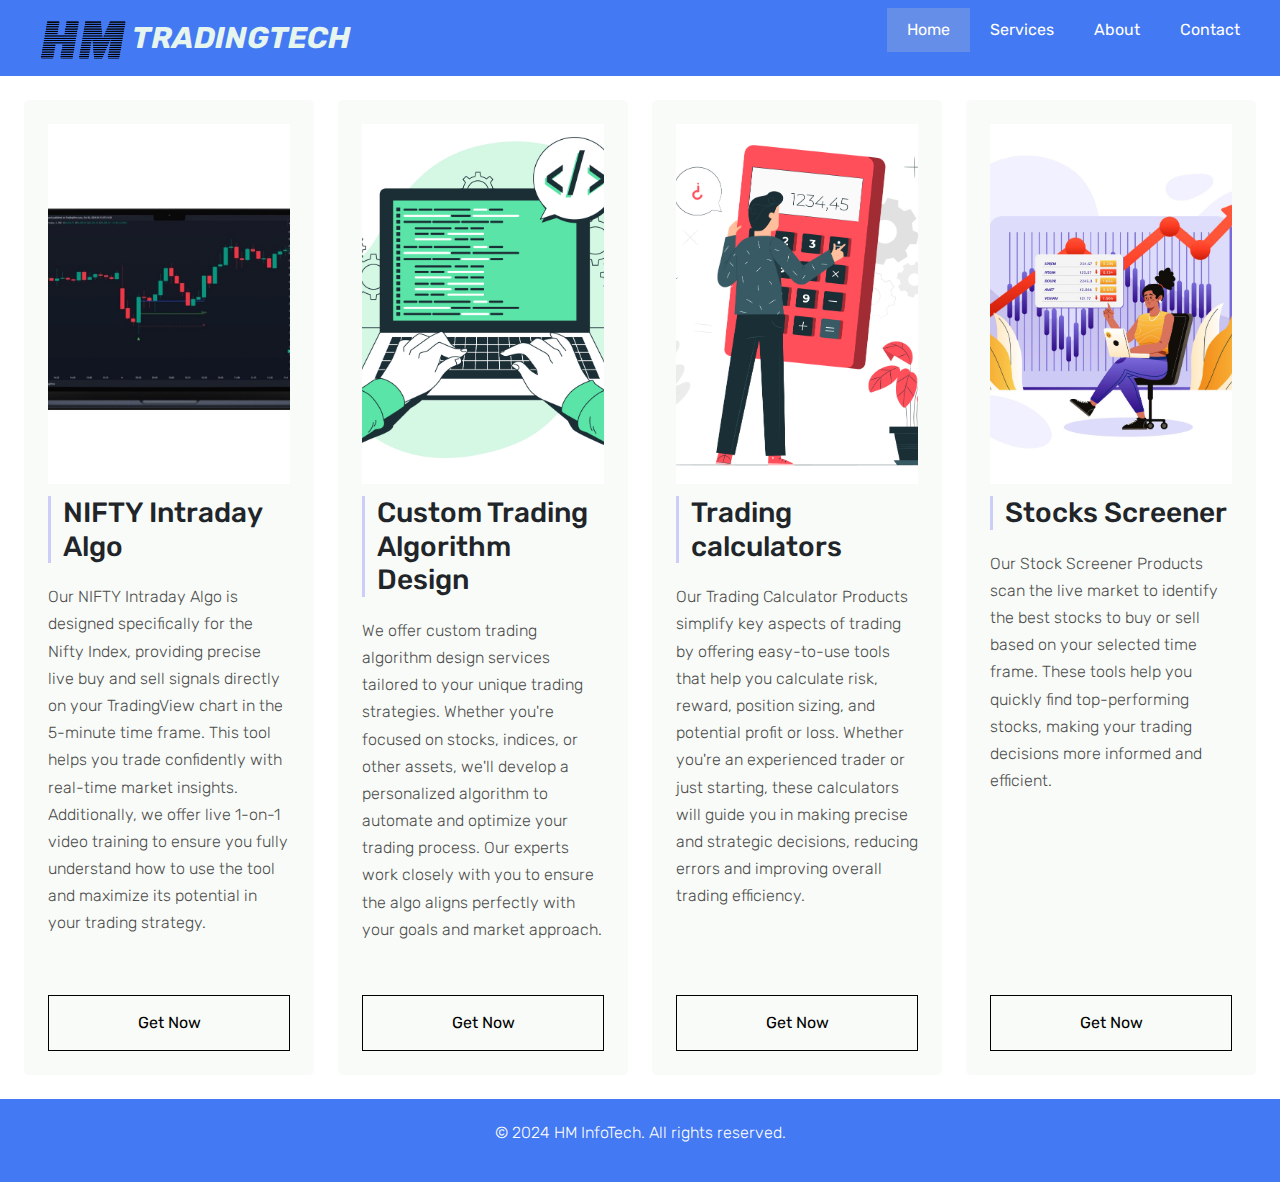
<file: trade tech/index.html>
<!DOCTYPE html>
<html>
    <head>
        <meta charset="utf-8">
        <meta name="viewport" content="width=device-width, initial-scale=1">
        <link rel="preconnect" href="https://fonts.googleapis.com">
<link rel="preconnect" href="https://fonts.gstatic.com" crossorigin>
<link href="https://fonts.googleapis.com/css2?family=Satisfy&display=swap" rel="stylesheet">
        <link rel="preconnect" href="https://fonts.googleapis.com">
<link rel="preconnect" href="https://fonts.gstatic.com" crossorigin>
<link href="https://fonts.googleapis.com/css2?family=Rubik:ital,wght@0,300..900;1,300..900&display=swap" rel="stylesheet">
        <link rel="stylesheet" href="style.css">
        <link href="https://cdn.jsdelivr.net/npm/bootstrap@5.3.3/dist/css/bootstrap.min.css" rel="stylesheet" integrity="sha384-QWTKZyjpPEjISv5WaRU9OFeRpok6YctnYmDr5pNlyT2bRjXh0JMhjY6hW+ALEwIH" crossorigin="anonymous">
        <title>HM TradingTech</title>
        <link rel="icon" href="./favicon.ico" type="image/x-icon" />
        
    </head>
    <body>
      <nav class="navbar">
        <div class="logo">
          <a href="./index.html"> <img src="./LOGO.png" height="40px"> TRADINGTECH</a>
        </div>
        <ul class="nav-items">
          <li><a href="./index.html" class="active">Home</a></li>
          <li class="dropdown">
            <a href="#">Services</a>
            <ul class="dropdown-menu">
              <li><a href="#">Our Algorithms</a></li>
              <li><a href="#">Design Algorithms</a></li>
              <li><a href="#">Trading calculators</a></li>
              <li><a href="#">Stocks Screener</a></li>
              
            </ul>
          </li>
          
          <li><a href="./About.html">About</a></li>
          <li><a href="./Contact.html">Contact</a></li>
        </ul>
        <div class="hamburger" id="hamburger">
          &#9776;
        </div>
      </nav>
      <script>
        const hamburger = document.getElementById('hamburger');
        const navItems = document.querySelector('.nav-items');
        
        hamburger.addEventListener('click', () => {
          navItems.classList.toggle('show');
        });
      </script>

    
<div class="wrap">
    <div class="box">
      <div class="box-top">
        <img class="box-image" src="./nifty.png" alt="NIFTY Intraday Algo">
        <div class="title-flex">
          <h3 class="box-title">NIFTY Intraday Algo</h3>
          
        </div>
        <p class="description">Our NIFTY Intraday Algo is designed specifically for the Nifty Index, providing precise live buy and sell signals directly on your TradingView chart in the 5-minute time frame. This tool helps you trade confidently with real-time market insights. Additionally, we offer live 1-on-1 video training to ensure you fully understand how to use the tool and maximize its potential in your trading strategy.</p>
      </div>
      <a href="./Niftyintradayalgo.html" class="button">Get Now</a>
    </div>
    
        <div class="box">
          <div class="box-top">
            <img class="box-image" src="./calgo.jpg" alt="Custom Trading Algorithm Design">
            <div class="title-flex">
              <h3 class="box-title">Custom Trading Algorithm Design</h3>
              
            </div>
            <p class="description">We offer custom trading algorithm design services tailored to your unique trading strategies. Whether you're focused on stocks, indices, or other assets, we'll develop a personalized algorithm to automate and optimize your trading process. Our experts work closely with you to ensure the algo aligns perfectly with your goals and market approach.</p>
          </div>
          <a href="./services.html" class="button">Get Now</a>
        </div>

        <div class="box">
            <div class="box-top">
              <img class="box-image" src="./calc.jpg" alt="Trading calculators">
              <div class="title-flex">
                <h3 class="box-title">Trading calculators</h3>
                
              </div>
              <p class="description">Our Trading Calculator Products simplify key aspects of trading by offering easy-to-use tools that help you calculate risk, reward, position sizing, and potential profit or loss. Whether you're an experienced trader or just starting, these calculators will guide you in making precise and strategic decisions, reducing errors and improving overall trading efficiency.</p>
            </div>
            <a href="#" class="button">Get Now</a>
          </div>

          <div class="box">
            <div class="box-top">
              <img class="box-image" src="./sscreen.jpg" alt="Stocks Screener">
              <div class="title-flex">
                <h3 class="box-title">Stocks Screener</h3>
                
              </div>
              <p class="description">Our Stock Screener Products scan the live market to identify the best stocks to buy or sell based on your selected time frame. These tools help you quickly find top-performing stocks, making your trading decisions more informed and efficient.</p>
            </div>
            <a href="./services.html" class="button">Get Now</a>
          </div>
    </div>
    

        <!-- Copyright Footer -->
<footer class="footer">
  <p><font color ="#ffffff">  &copy; 2024 HM InfoTech. All rights reserved.</font></p>
</footer>
    </body>
</html>
</file>
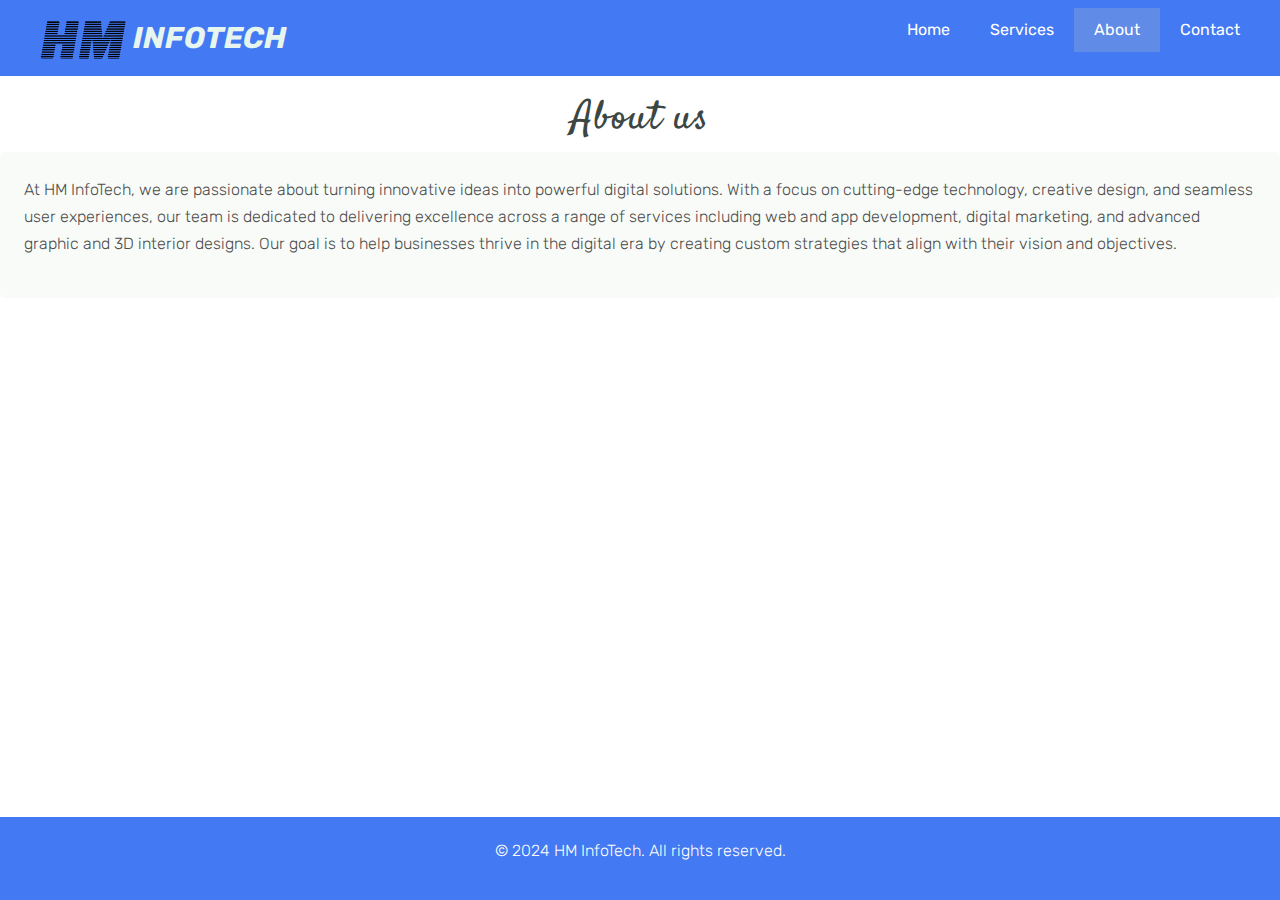
<file: About.html>
<!DOCTYPE html>
<html>
    <head>
        <meta charset="utf-8">
        <meta name="viewport" content="width=device-width, initial-scale=1">
        <link rel="preconnect" href="https://fonts.googleapis.com">
<link rel="preconnect" href="https://fonts.gstatic.com" crossorigin>
<link href="https://fonts.googleapis.com/css2?family=Satisfy&display=swap" rel="stylesheet">
        <link rel="preconnect" href="https://fonts.googleapis.com">
<link rel="preconnect" href="https://fonts.gstatic.com" crossorigin>
<link href="https://fonts.googleapis.com/css2?family=Rubik:ital,wght@0,300..900;1,300..900&display=swap" rel="stylesheet">
        <link rel="stylesheet" href="style.css">
        <link href="https://cdn.jsdelivr.net/npm/bootstrap@5.3.3/dist/css/bootstrap.min.css" rel="stylesheet" integrity="sha384-QWTKZyjpPEjISv5WaRU9OFeRpok6YctnYmDr5pNlyT2bRjXh0JMhjY6hW+ALEwIH" crossorigin="anonymous">
        <title>HM InfoTech</title>
        <link rel="icon" href="./favicon.ico" type="image/x-icon" />
        
    </head>
    <body>
      <nav class="navbar">
        <div class="logo">
          <a href="./index.html"> <img src="./LOGO.png" height="40px"> INFOTECH</a>
        </div>
        <ul class="nav-items">
          <li><a href="./index.html">Home</a></li>
          <li class="dropdown">
            <a href="#">Services</a>
            <ul class="dropdown-menu">
              <li><a href="#">Web designing</a></li>
              <li><a href="#">App development</a></li>
              <li><a href="#">Graphic designing</a></li>
              <li><a href="#">3D designing</a></li>
              <li><a href="#">Digital marketing</a></li>
              <li><a href="#">Film & Video production</a></li>
              <li><a href="./trade tech/index.html">Stock market Algorithms</a></li>
              <li><a href="#">Social media services</a></li>
            </ul>
          </li>
          
          <li><a href="./About.html" class="active">About</a></li>
          <li><a href="./Contact.html">Contact</a></li>
        </ul>
        <div class="hamburger" id="hamburger">
          &#9776;
        </div>
      </nav>
      <script>
        const hamburger = document.getElementById('hamburger');
        const navItems = document.querySelector('.nav-items');
        
        hamburger.addEventListener('click', () => {
          navItems.classList.toggle('show');
        });
      </script>
      <div class="aboutus"><h1>About us</h1></div>
      <div class="aboutp"><p>
        At HM InfoTech, we are passionate about turning innovative ideas into powerful digital solutions. With a focus on cutting-edge technology, creative design, and seamless user experiences, our team is dedicated to delivering excellence across a range of services including web and app development, digital marketing, and advanced graphic and 3D interior designs. Our goal is to help businesses thrive in the digital era by creating custom strategies that align with their vision and objectives.
      </p>
      
      
</div>


      <!-- Copyright Footer -->
      <footer style="position: absolute;"  class="footer">
        <p><font color ="#ffffff">  &copy; 2024 HM InfoTech. All rights reserved.</font></p>
      </footer>

     
    </body>
</html>
</file>
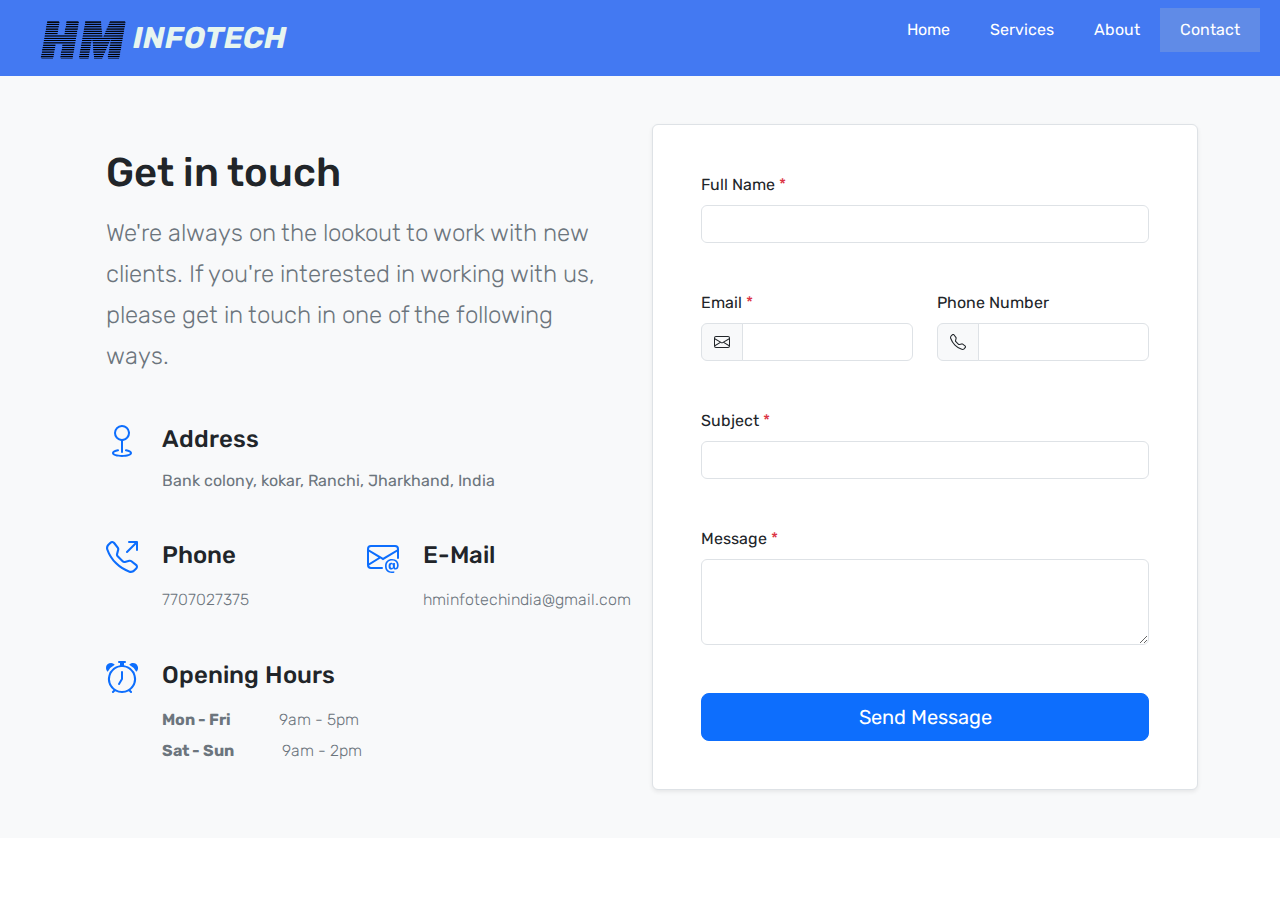
<file: Contact.html>
<!DOCTYPE html>
<html>
    <head>
        <meta charset="utf-8">
        <meta name="viewport" content="width=device-width, initial-scale=1">
        <link rel="preconnect" href="https://fonts.googleapis.com">
<link rel="preconnect" href="https://fonts.gstatic.com" crossorigin>
<link href="https://fonts.googleapis.com/css2?family=Satisfy&display=swap" rel="stylesheet">
        <link rel="preconnect" href="https://fonts.googleapis.com">
<link rel="preconnect" href="https://fonts.gstatic.com" crossorigin>
<link href="https://fonts.googleapis.com/css2?family=Rubik:ital,wght@0,300..900;1,300..900&display=swap" rel="stylesheet">
        <link rel="stylesheet" href="style.css">
        <link href="https://cdn.jsdelivr.net/npm/bootstrap@5.3.3/dist/css/bootstrap.min.css" rel="stylesheet" integrity="sha384-QWTKZyjpPEjISv5WaRU9OFeRpok6YctnYmDr5pNlyT2bRjXh0JMhjY6hW+ALEwIH" crossorigin="anonymous">
        <title>HM InfoTech - Contact</title>
        <link rel="icon" href="./favicon.ico" type="image/x-icon" />
        <link rel="stylesheet" href="https://unpkg.com/bootstrap@5.3.3/dist/css/bootstrap.min.css">
         
    </head>
    <body>
      <nav class="navbar">
        <div class="logo">
          <a href="./index.html"> <img src="./LOGO.png" height="40px"> INFOTECH</a>
        </div>
        <ul class="nav-items">
          <li><a href="./index.html" >Home</a></li>
          <li class="dropdown">
            <a href="#">Services</a>
            <ul class="dropdown-menu">
              <li><a href="#">Web designing</a></li>
              <li><a href="#">App development</a></li>
              <li><a href="#">Graphic designing</a></li>
              <li><a href="#">3D designing</a></li>
              <li><a href="#">Digital marketing</a></li>
              <li><a href="#">Film & Video production</a></li>
              <li><a href="./trade tech/index.html">Stock market Algorithms</a></li>
              <li><a href="#">Social media services</a></li>
            </ul>
          </li>
          
          <li><a href="./About.html">About</a></li>
          <li><a href="./Contact.html" class="active">Contact</a></li>
        </ul>
        <div class="hamburger" id="hamburger">
          &#9776;
        </div>
      </nav>
      <script>
        const hamburger = document.getElementById('hamburger');
        const navItems = document.querySelector('.nav-items');
        
        hamburger.addEventListener('click', () => {
          navItems.classList.toggle('show');
        });
      </script>

      <!-- Contact 3 - Bootstrap Brain Component -->
<section class="bg-light py-3 py-md-5">
  <div class="container">
    <div class="row gy-3 gy-md-4 gy-lg-0 align-items-md-center">
      <div class="col-12 col-lg-6">
        <div class="row justify-content-xl-center">
          <div class="col-12 col-xl-11">
            <h2 class="h1 mb-3">Get in touch</h2>
            <p class="lead fs-4 text-secondary mb-5">We're always on the lookout to work with new clients. If you're interested in working with us, please get in touch in one of the following ways.</p>
            <div class="d-flex mb-5">
              <div class="me-4 text-primary">
                <svg xmlns="http://www.w3.org/2000/svg" width="32" height="32" fill="currentColor" class="bi bi-geo" viewBox="0 0 16 16">
                  <path fill-rule="evenodd" d="M8 1a3 3 0 1 0 0 6 3 3 0 0 0 0-6zM4 4a4 4 0 1 1 4.5 3.969V13.5a.5.5 0 0 1-1 0V7.97A4 4 0 0 1 4 3.999zm2.493 8.574a.5.5 0 0 1-.411.575c-.712.118-1.28.295-1.655.493a1.319 1.319 0 0 0-.37.265.301.301 0 0 0-.057.09V14l.002.008a.147.147 0 0 0 .016.033.617.617 0 0 0 .145.15c.165.13.435.27.813.395.751.25 1.82.414 3.024.414s2.273-.163 3.024-.414c.378-.126.648-.265.813-.395a.619.619 0 0 0 .146-.15.148.148 0 0 0 .015-.033L12 14v-.004a.301.301 0 0 0-.057-.09 1.318 1.318 0 0 0-.37-.264c-.376-.198-.943-.375-1.655-.493a.5.5 0 1 1 .164-.986c.77.127 1.452.328 1.957.594C12.5 13 13 13.4 13 14c0 .426-.26.752-.544.977-.29.228-.68.413-1.116.558-.878.293-2.059.465-3.34.465-1.281 0-2.462-.172-3.34-.465-.436-.145-.826-.33-1.116-.558C3.26 14.752 3 14.426 3 14c0-.599.5-1 .961-1.243.505-.266 1.187-.467 1.957-.594a.5.5 0 0 1 .575.411z" />
                </svg>
              </div>
              <div>
                <h4 class="mb-3">Address</h4>
                <address class="mb-0 text-secondary">Bank colony, kokar, Ranchi, Jharkhand, India</address>
              </div>
            </div>
            <div class="row mb-5">
              <div class="col-12 col-sm-6">
                <div class="d-flex mb-5 mb-sm-0">
                  <div class="me-4 text-primary">
                    <svg xmlns="http://www.w3.org/2000/svg" width="32" height="32" fill="currentColor" class="bi bi-telephone-outbound" viewBox="0 0 16 16">
                      <path d="M3.654 1.328a.678.678 0 0 0-1.015-.063L1.605 2.3c-.483.484-.661 1.169-.45 1.77a17.568 17.568 0 0 0 4.168 6.608 17.569 17.569 0 0 0 6.608 4.168c.601.211 1.286.033 1.77-.45l1.034-1.034a.678.678 0 0 0-.063-1.015l-2.307-1.794a.678.678 0 0 0-.58-.122l-2.19.547a1.745 1.745 0 0 1-1.657-.459L5.482 8.062a1.745 1.745 0 0 1-.46-1.657l.548-2.19a.678.678 0 0 0-.122-.58L3.654 1.328zM1.884.511a1.745 1.745 0 0 1 2.612.163L6.29 2.98c.329.423.445.974.315 1.494l-.547 2.19a.678.678 0 0 0 .178.643l2.457 2.457a.678.678 0 0 0 .644.178l2.189-.547a1.745 1.745 0 0 1 1.494.315l2.306 1.794c.829.645.905 1.87.163 2.611l-1.034 1.034c-.74.74-1.846 1.065-2.877.702a18.634 18.634 0 0 1-7.01-4.42 18.634 18.634 0 0 1-4.42-7.009c-.362-1.03-.037-2.137.703-2.877L1.885.511zM11 .5a.5.5 0 0 1 .5-.5h4a.5.5 0 0 1 .5.5v4a.5.5 0 0 1-1 0V1.707l-4.146 4.147a.5.5 0 0 1-.708-.708L14.293 1H11.5a.5.5 0 0 1-.5-.5z" />
                    </svg>
                  </div>
                  <div>
                    <h4 class="mb-3">Phone</h4>
                    <p class="mb-0">
                      <a class="link-secondary text-decoration-none" href="tel:+917707027375">7707027375</a>
                    </p>
                  </div>
                </div>
              </div>
              <div class="col-12 col-sm-6">
                <div class="d-flex mb-0">
                  <div class="me-4 text-primary">
                    <svg xmlns="http://www.w3.org/2000/svg" width="32" height="32" fill="currentColor" class="bi bi-envelope-at" viewBox="0 0 16 16">
                      <path d="M2 2a2 2 0 0 0-2 2v8.01A2 2 0 0 0 2 14h5.5a.5.5 0 0 0 0-1H2a1 1 0 0 1-.966-.741l5.64-3.471L8 9.583l7-4.2V8.5a.5.5 0 0 0 1 0V4a2 2 0 0 0-2-2H2Zm3.708 6.208L1 11.105V5.383l4.708 2.825ZM1 4.217V4a1 1 0 0 1 1-1h12a1 1 0 0 1 1 1v.217l-7 4.2-7-4.2Z" />
                      <path d="M14.247 14.269c1.01 0 1.587-.857 1.587-2.025v-.21C15.834 10.43 14.64 9 12.52 9h-.035C10.42 9 9 10.36 9 12.432v.214C9 14.82 10.438 16 12.358 16h.044c.594 0 1.018-.074 1.237-.175v-.73c-.245.11-.673.18-1.18.18h-.044c-1.334 0-2.571-.788-2.571-2.655v-.157c0-1.657 1.058-2.724 2.64-2.724h.04c1.535 0 2.484 1.05 2.484 2.326v.118c0 .975-.324 1.39-.639 1.39-.232 0-.41-.148-.41-.42v-2.19h-.906v.569h-.03c-.084-.298-.368-.63-.954-.63-.778 0-1.259.555-1.259 1.4v.528c0 .892.49 1.434 1.26 1.434.471 0 .896-.227 1.014-.643h.043c.118.42.617.648 1.12.648Zm-2.453-1.588v-.227c0-.546.227-.791.573-.791.297 0 .572.192.572.708v.367c0 .573-.253.744-.564.744-.354 0-.581-.215-.581-.8Z" />
                    </svg>
                  </div>
                  <div>
                    <h4 class="mb-3">E-Mail</h4>
                    <p class="mb-0">
                      <a class="link-secondary text-decoration-none" href="hminfotechindia@gmail.com">hminfotechindia@gmail.com</a>
                    </p>
                  </div>
                </div>
              </div>
            </div>
            <div class="d-flex">
              <div class="me-4 text-primary">
                <svg xmlns="http://www.w3.org/2000/svg" width="32" height="32" fill="currentColor" class="bi bi-alarm" viewBox="0 0 16 16">
                  <path d="M8.5 5.5a.5.5 0 0 0-1 0v3.362l-1.429 2.38a.5.5 0 1 0 .858.515l1.5-2.5A.5.5 0 0 0 8.5 9V5.5z" />
                  <path d="M6.5 0a.5.5 0 0 0 0 1H7v1.07a7.001 7.001 0 0 0-3.273 12.474l-.602.602a.5.5 0 0 0 .707.708l.746-.746A6.97 6.97 0 0 0 8 16a6.97 6.97 0 0 0 3.422-.892l.746.746a.5.5 0 0 0 .707-.708l-.601-.602A7.001 7.001 0 0 0 9 2.07V1h.5a.5.5 0 0 0 0-1h-3zm1.038 3.018a6.093 6.093 0 0 1 .924 0 6 6 0 1 1-.924 0zM0 3.5c0 .753.333 1.429.86 1.887A8.035 8.035 0 0 1 4.387 1.86 2.5 2.5 0 0 0 0 3.5zM13.5 1c-.753 0-1.429.333-1.887.86a8.035 8.035 0 0 1 3.527 3.527A2.5 2.5 0 0 0 13.5 1z" />
                </svg>
              </div>
              <div>
                <h4 class="mb-3">Opening Hours</h4>
                <div class="d-flex mb-1">
                  <p class="text-secondary fw-bold mb-0 me-5">Mon - Fri</p>
                  <p class="text-secondary mb-0">9am - 5pm</p>
                </div>
                <div class="d-flex">
                  <p class="text-secondary fw-bold mb-0 me-5">Sat - Sun</p>
                  <p class="text-secondary mb-0">9am - 2pm</p>
                </div>
              </div>
            </div>
          </div>
        </div>
      </div>
      <div class="col-12 col-lg-6">
        <div class="bg-white border rounded shadow-sm overflow-hidden">

          <form action="#!">
            <div class="row gy-4 gy-xl-5 p-4 p-xl-5">
              <div class="col-12">
                <label for="fullname" class="form-label">Full Name <span class="text-danger">*</span></label>
                <input type="text" class="form-control" id="fullname" name="fullname" value="" required>
              </div>
              <div class="col-12 col-md-6">
                <label for="email" class="form-label">Email <span class="text-danger">*</span></label>
                <div class="input-group">
                  <span class="input-group-text">
                    <svg xmlns="http://www.w3.org/2000/svg" width="16" height="16" fill="currentColor" class="bi bi-envelope" viewBox="0 0 16 16">
                      <path d="M0 4a2 2 0 0 1 2-2h12a2 2 0 0 1 2 2v8a2 2 0 0 1-2 2H2a2 2 0 0 1-2-2V4Zm2-1a1 1 0 0 0-1 1v.217l7 4.2 7-4.2V4a1 1 0 0 0-1-1H2Zm13 2.383-4.708 2.825L15 11.105V5.383Zm-.034 6.876-5.64-3.471L8 9.583l-1.326-.795-5.64 3.47A1 1 0 0 0 2 13h12a1 1 0 0 0 .966-.741ZM1 11.105l4.708-2.897L1 5.383v5.722Z" />
                    </svg>
                  </span>
                  <input type="email" class="form-control" id="email" name="email" value="" required>
                </div>
              </div>
              <div class="col-12 col-md-6">
                <label for="phone" class="form-label">Phone Number</label>
                <div class="input-group">
                  <span class="input-group-text">
                    <svg xmlns="http://www.w3.org/2000/svg" width="16" height="16" fill="currentColor" class="bi bi-telephone" viewBox="0 0 16 16">
                      <path d="M3.654 1.328a.678.678 0 0 0-1.015-.063L1.605 2.3c-.483.484-.661 1.169-.45 1.77a17.568 17.568 0 0 0 4.168 6.608 17.569 17.569 0 0 0 6.608 4.168c.601.211 1.286.033 1.77-.45l1.034-1.034a.678.678 0 0 0-.063-1.015l-2.307-1.794a.678.678 0 0 0-.58-.122l-2.19.547a1.745 1.745 0 0 1-1.657-.459L5.482 8.062a1.745 1.745 0 0 1-.46-1.657l.548-2.19a.678.678 0 0 0-.122-.58L3.654 1.328zM1.884.511a1.745 1.745 0 0 1 2.612.163L6.29 2.98c.329.423.445.974.315 1.494l-.547 2.19a.678.678 0 0 0 .178.643l2.457 2.457a.678.678 0 0 0 .644.178l2.189-.547a1.745 1.745 0 0 1 1.494.315l2.306 1.794c.829.645.905 1.87.163 2.611l-1.034 1.034c-.74.74-1.846 1.065-2.877.702a18.634 18.634 0 0 1-7.01-4.42 18.634 18.634 0 0 1-4.42-7.009c-.362-1.03-.037-2.137.703-2.877L1.885.511z" />
                    </svg>
                  </span>
                  <input type="tel" class="form-control" id="phone" name="phone" value="">
                </div>
              </div>
              <div class="col-12">
                <label for="subject" class="form-label">Subject <span class="text-danger">*</span></label>
                <input type="text" class="form-control" id="subject" name="subject" value="" required>
              </div>
              <div class="col-12">
                <label for="message" class="form-label">Message <span class="text-danger">*</span></label>
                <textarea class="form-control" id="message" name="message" rows="3" required></textarea>
              </div>
              <div class="col-12">
                <div class="d-grid">
                  <button class="btn btn-primary btn-lg" type="submit">Send Message</button>
                </div>
              </div>
            </div>
          </form>

        </div>
      </div>
    </div>
  </div>
</section>
	  

 

  
    </body>
</html>
</file>
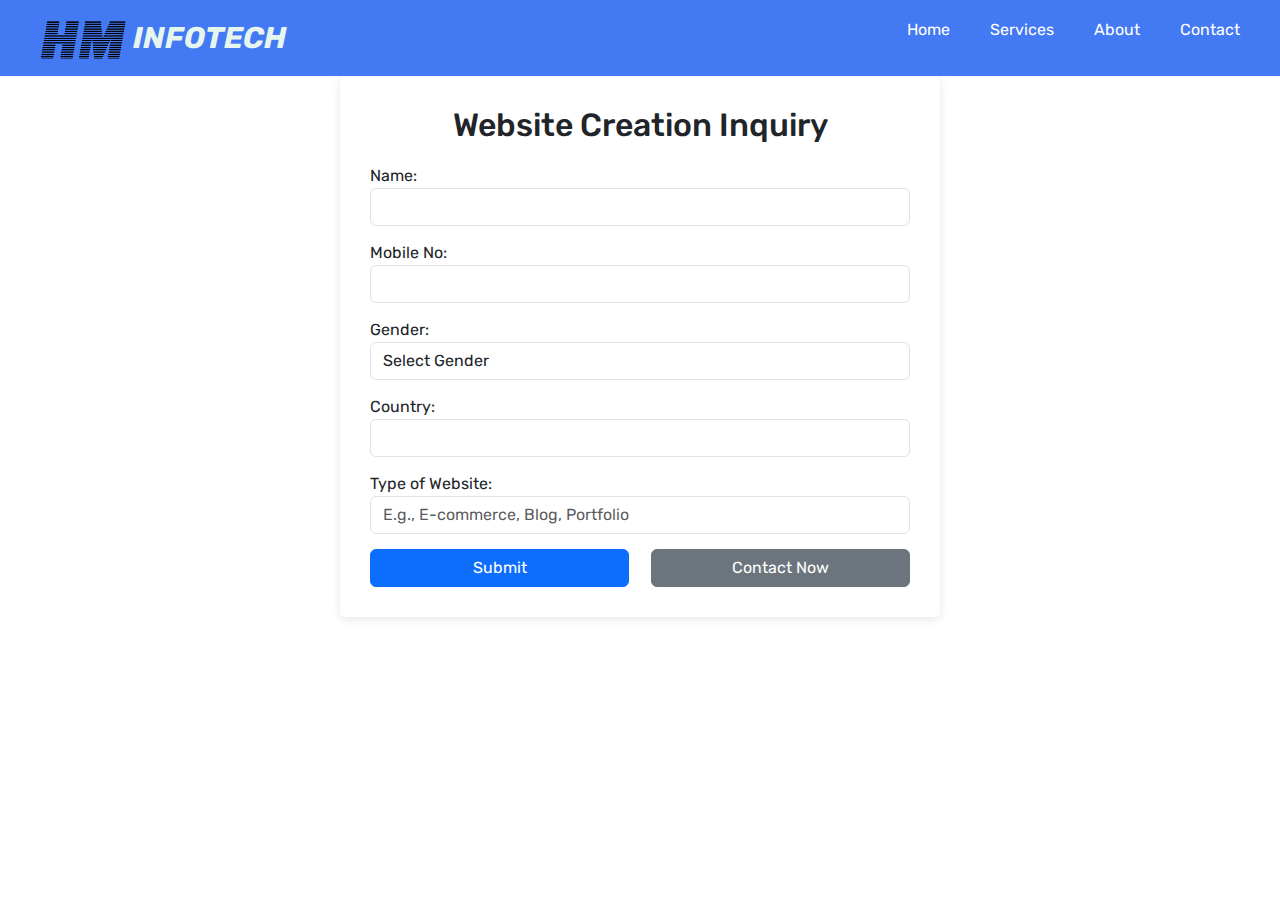
<file: getwebservice.html>
<!DOCTYPE html>
<html lang="en">
<head>
    <meta charset="utf-8">
        <meta name="viewport" content="width=device-width, initial-scale=1">
        <link rel="preconnect" href="https://fonts.googleapis.com">
<link rel="preconnect" href="https://fonts.gstatic.com" crossorigin>
<link href="https://fonts.googleapis.com/css2?family=Satisfy&display=swap" rel="stylesheet">
        <link rel="preconnect" href="https://fonts.googleapis.com">
<link rel="preconnect" href="https://fonts.gstatic.com" crossorigin>
<link href="https://fonts.googleapis.com/css2?family=Rubik:ital,wght@0,300..900;1,300..900&display=swap" rel="stylesheet">
        <link rel="stylesheet" href="style.css">
        <link href="https://cdn.jsdelivr.net/npm/bootstrap@5.3.3/dist/css/bootstrap.min.css" rel="stylesheet" integrity="sha384-QWTKZyjpPEjISv5WaRU9OFeRpok6YctnYmDr5pNlyT2bRjXh0JMhjY6hW+ALEwIH" crossorigin="anonymous">
    <title>Web Designing Service - HM InfoTech</title>
    <link rel="icon" href="./favicon.ico" type="image/x-icon" />
    <style>
       body {
            font-family: "Rubik", sans-serif !important;
           
        }
        .form-container {
            max-width: 600px;
            margin: auto;
            padding: 30px;
            background-color: #fff;
            border-radius: 5px;
            box-shadow: 0 2px 10px rgba(0, 0, 0, 0.1);
        }
        .form-header {
            text-align: center;
            margin-bottom: 20px;
        }
        .form-group {
            margin-bottom: 15px;
        }
        .submit-buttons {
            display: flex;
            justify-content: space-between;
        }
        .btn-custom {
            width: 48%;
        }
        .success-message {
            display: none; /* Initially hidden */
            text-align: center;
            margin-top: 20px;
            color: green;
            font-weight: bold;
        }
    </style>
</head>
<body>

<nav class="navbar">
    <div class="logo">
        <a href="./index.html"><img src="./LOGO.png" height="40px"> INFOTECH</a>
    </div>
    <ul class="nav-items">
        <li><a href="./index.html">Home</a></li>
        <li class="dropdown">
            <a href="#">Services</a>
            <ul class="dropdown-menu">
                <li><a href="./web-designing.html" class="active">Web designing</a></li>
                <li><a href="./app-development.html">App development</a></li>
                <li><a href="./graphic-designing.html">Graphic designing</a></li>
                <li><a href="./3d-designing.html">3D designing</a></li>
                <li><a href="./digital-marketing.html">Digital marketing</a></li>
                <li><a href="./film-video-production.html">Film & Video production</a></li>
                <li><a href="./stock-market-algorithms.html">Stock market Algorithms</a></li>
                <li><a href="./social-media-services.html">Social media services</a></li>
            </ul>
        </li>
        <li><a href="./About.html">About</a></li>
        <li><a href="./Contact.html">Contact</a></li>
    </ul>
</nav>
<div class="form-container">
    <h2 class="form-header">Website Creation Inquiry</h2>
    <form id="inquiryForm" onsubmit="return handleSubmit(event)">
        <div class="form-group">
            <label for="name">Name:</label>
            <input type="text" class="form-control" id="name" name="name" required>
        </div>
        <div class="form-group">
            <label for="mobile">Mobile No:</label>
            <input type="tel" class="form-control" id="mobile" name="mobile" required>
        </div>
        <div class="form-group">
            <label for="gender">Gender:</label>
            <select class="form-control" id="gender" name="gender" required>
                <option value="">Select Gender</option>
                <option value="male">Male</option>
                <option value="female">Female</option>
                <option value="other">Other</option>
            </select>
        </div>
        <div class="form-group">
            <label for="country">Country:</label>
            <input type="text" class="form-control" id="country" name="country" required>
        </div>
        <div class="form-group">
            <label for="websiteType">Type of Website:</label>
            <input type="text" class="form-control" id="websiteType" name="websiteType" placeholder="E.g., E-commerce, Blog, Portfolio" required>
        </div>
        <div class="submit-buttons">
            <button type="submit" class="btn btn-primary btn-custom">Submit</button>
            <button type="button" class="btn btn-secondary btn-custom" onclick="window.location.href='contact.html'">Contact Now</button>
        </div>
    </form>
    <div class="success-message" id="successMessage">Submitted successfully! We will contact you soon.</div>
</div>
    </form>
</div>
<script>
    function handleSubmit(event) {
        event.preventDefault(); // Prevent the default form submission

        // Display the success message
        document.getElementById('successMessage').style.display = 'block';

        // Optionally, clear the form fields
        document.getElementById('inquiryForm').reset();

        // You can also add code to send the form data to a server if needed.
    }
</script>

</body>
</html>
</file>
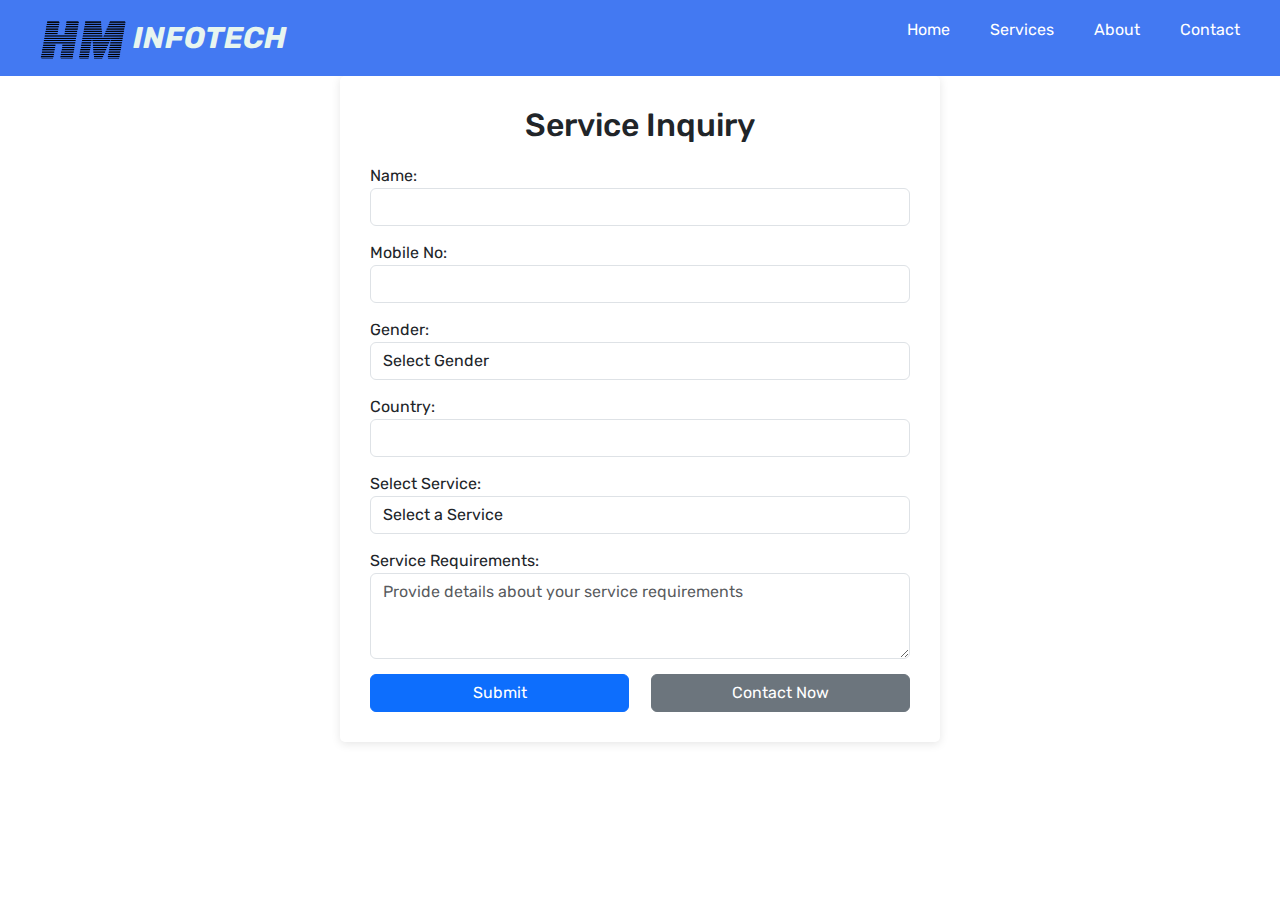
<file: services.html>
<!DOCTYPE html>
<html lang="en">
<head>
    <meta charset="utf-8">
        <meta name="viewport" content="width=device-width, initial-scale=1">
        <link rel="preconnect" href="https://fonts.googleapis.com">
<link rel="preconnect" href="https://fonts.gstatic.com" crossorigin>
<link href="https://fonts.googleapis.com/css2?family=Satisfy&display=swap" rel="stylesheet">
        <link rel="preconnect" href="https://fonts.googleapis.com">
<link rel="preconnect" href="https://fonts.gstatic.com" crossorigin>
<link href="https://fonts.googleapis.com/css2?family=Rubik:ital,wght@0,300..900;1,300..900&display=swap" rel="stylesheet">
        <link rel="stylesheet" href="style.css">
        <link href="https://cdn.jsdelivr.net/npm/bootstrap@5.3.3/dist/css/bootstrap.min.css" rel="stylesheet" integrity="sha384-QWTKZyjpPEjISv5WaRU9OFeRpok6YctnYmDr5pNlyT2bRjXh0JMhjY6hW+ALEwIH" crossorigin="anonymous">
    <title>Web Designing Service - HM InfoTech</title>
    <link rel="icon" href="./favicon.ico" type="image/x-icon" />
    <style>
       
        
        .form-container {
            max-width: 600px;
            margin: auto;
            padding: 30px;
            background-color: #fff;
            border-radius: 5px;
            box-shadow: 0 2px 10px rgba(0, 0, 0, 0.1);
        }
        .form-header {
            text-align: center;
            margin-bottom: 20px;
        }
        .form-group {
            margin-bottom: 15px;
        }
        .submit-buttons {
            display: flex;
            justify-content: space-between;
        }
        .btn-custom {
            width: 48%;
        }
        .success-message {
            display: none; /* Initially hidden */
            text-align: center;
            margin-top: 20px;
            color: green;
            font-weight: bold;
        }
    </style>
</head>
<body>

<nav class="navbar">
    <div class="logo">
        <a href="./index.html"><img src="./LOGO.png" height="40px"> INFOTECH</a>
    </div>
    <ul class="nav-items">
        <li><a href="./index.html">Home</a></li>
        <li class="dropdown">
            <a href="#">Services</a>
            <ul class="dropdown-menu">
                <li><a href="./web-designing.html" class="active">Web designing</a></li>
                <li><a href="./app-development.html">App development</a></li>
                <li><a href="./graphic-designing.html">Graphic designing</a></li>
                <li><a href="./3d-designing.html">3D designing</a></li>
                <li><a href="./digital-marketing.html">Digital marketing</a></li>
                <li><a href="./film-video-production.html">Film & Video production</a></li>
                <li><a href="./stock-market-algorithms.html">Stock market Algorithms</a></li>
                <li><a href="./social-media-services.html">Social media services</a></li>
            </ul>
        </li>
        <li><a href="./About.html">About</a></li>
        <li><a href="./Contact.html">Contact</a></li>
    </ul>
</nav>
<div class="form-container">
    <h2 class="form-header">Service Inquiry</h2>
    <form id="serviceInquiryForm" onsubmit="return handleServiceSubmit(event)">
        <div class="form-group">
            <label for="name">Name:</label>
            <input type="text" class="form-control" id="name" name="name" required>
        </div>
        <div class="form-group">
            <label for="mobile">Mobile No:</label>
            <input type="tel" class="form-control" id="mobile" name="mobile" required>
        </div>
        <div class="form-group">
            <label for="gender">Gender:</label>
            <select class="form-control" id="gender" name="gender" required>
                <option value="">Select Gender</option>
                <option value="male">Male</option>
                <option value="female">Female</option>
                <option value="other">Other</option>
            </select>
        </div>
        <div class="form-group">
            <label for="country">Country:</label>
            <input type="text" class="form-control" id="country" name="country" required>
        </div>
        <div class="form-group">
            <label for="serviceType">Select Service:</label>
            <select class="form-control" id="serviceType" name="serviceType" required>
                <option value="">Select a Service</option>
                <option value="web-design">Web Design</option>
                <option value="app-development">App Development</option>
                <option value="graphic-designing">Graphic Designing</option>
                <option value="digital-marketing">Digital Marketing</option>
                <option value="3d-designing">3D Designing</option>
                <option value="film-video-production">Film & Video Production</option>
                <option value="stock-market-related">Stock Market Related</option>
                <option value="social-media-services">Social Media Services</option>
                <!-- Add more services as needed -->
            </select>
        </div>
        <div class="form-group">
            <label for="serviceDetails">Service Requirements:</label>
            <textarea class="form-control" id="serviceDetails" name="serviceDetails" rows="3" placeholder="Provide details about your service requirements" required></textarea>
        </div>
        <div class="submit-buttons">
            <button type="submit" class="btn btn-primary btn-custom">Submit</button>
            <button type="button" class="btn btn-secondary btn-custom" onclick="window.location.href='contact.html'">Contact Now</button>
        </div>
    </form>
    <div class="success-message" id="successMessage">Submitted successfully! We will contact you soon.</div>
</div>



<script>
    function handleServiceSubmit(event) {
        event.preventDefault(); // Prevent the default form submission

        // Display the success message
        document.getElementById('successMessage').style.display = 'block';

        // Optionally, clear the form fields
        document.getElementById('serviceInquiryForm').reset();

        // You can also add code to send the form data to a server if needed.
    }
</script>

</body>
</html>
</file>
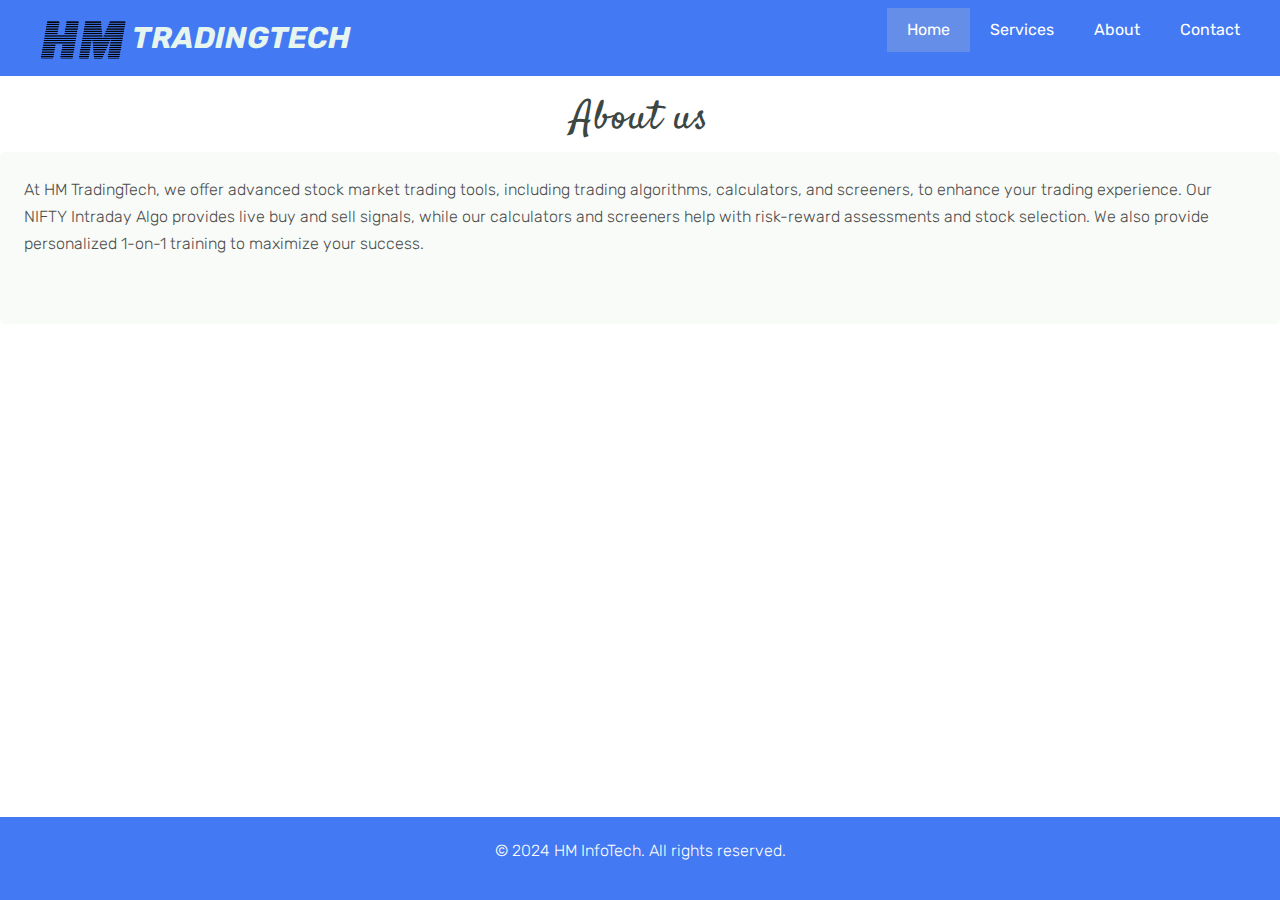
<file: trade tech/About.html>
<!DOCTYPE html>
<html>
    <head>
        <meta charset="utf-8">
        <meta name="viewport" content="width=device-width, initial-scale=1">
        <link rel="preconnect" href="https://fonts.googleapis.com">
<link rel="preconnect" href="https://fonts.gstatic.com" crossorigin>
<link href="https://fonts.googleapis.com/css2?family=Satisfy&display=swap" rel="stylesheet">
        <link rel="preconnect" href="https://fonts.googleapis.com">
<link rel="preconnect" href="https://fonts.gstatic.com" crossorigin>
<link href="https://fonts.googleapis.com/css2?family=Rubik:ital,wght@0,300..900;1,300..900&display=swap" rel="stylesheet">
        <link rel="stylesheet" href="style.css">
        <link href="https://cdn.jsdelivr.net/npm/bootstrap@5.3.3/dist/css/bootstrap.min.css" rel="stylesheet" integrity="sha384-QWTKZyjpPEjISv5WaRU9OFeRpok6YctnYmDr5pNlyT2bRjXh0JMhjY6hW+ALEwIH" crossorigin="anonymous">
        <title>HM InfoTech</title>
        <link rel="icon" href="./favicon.ico" type="image/x-icon" />
        
    </head>
    <body>
      <nav class="navbar">
        <div class="logo">
          <a href="./index.html"> <img src="./LOGO.png" height="40px"> TRADINGTECH</a>
        </div>
        <ul class="nav-items">
          <li><a href="./index.html" class="active">Home</a></li>
          <li class="dropdown">
            <a href="#">Services</a>
            <ul class="dropdown-menu">
              <li><a href="#">Our Algorithms</a></li>
              <li><a href="#">Design Algorithms</a></li>
              <li><a href="#">Trading calculators</a></li>
              <li><a href="#">Stocks Screener</a></li>
              
            </ul>
          </li>
          
          <li><a href="./About.html">About</a></li>
          <li><a href="./Contact.html">Contact</a></li>
        </ul>
        <div class="hamburger" id="hamburger">
          &#9776;
        </div>
      </nav>
      <script>
        const hamburger = document.getElementById('hamburger');
        const navItems = document.querySelector('.nav-items');
        
        hamburger.addEventListener('click', () => {
          navItems.classList.toggle('show');
        });
      </script>
      <div class="aboutus"><h1>About us</h1></div>
      <div class="aboutp"><p>
        At HM TradingTech, we offer advanced stock market trading tools, including trading algorithms, calculators, and screeners, to enhance your trading experience. Our NIFTY Intraday Algo provides live buy and sell signals, while our calculators and screeners help with risk-reward assessments and stock selection. We also provide personalized 1-on-1 training to maximize your success.
      </p>
      
      <p></p>
</div>


      
 <!-- Copyright Footer -->
 <footer style="position: absolute;"  class="footer">
  <p><font color ="#ffffff">  &copy; 2024 HM InfoTech. All rights reserved.</font></p>
</footer>
    </body>
</html>
</file>
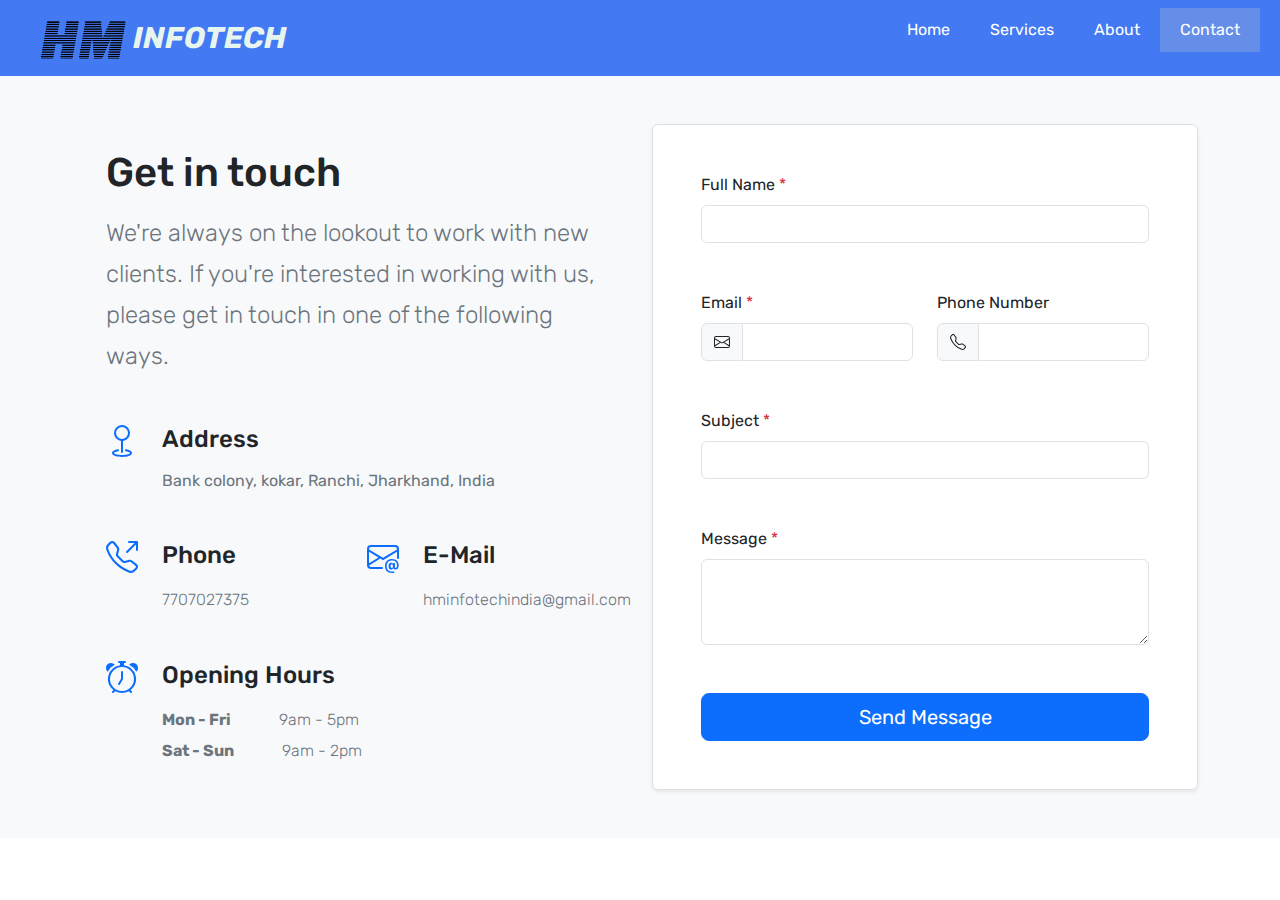
<file: trade tech/Contact.html>
<!DOCTYPE html>
<html>
    <head>
        <meta charset="utf-8">
        <meta name="viewport" content="width=device-width, initial-scale=1">
        <link rel="preconnect" href="https://fonts.googleapis.com">
<link rel="preconnect" href="https://fonts.gstatic.com" crossorigin>
<link href="https://fonts.googleapis.com/css2?family=Satisfy&display=swap" rel="stylesheet">
        <link rel="preconnect" href="https://fonts.googleapis.com">
<link rel="preconnect" href="https://fonts.gstatic.com" crossorigin>
<link href="https://fonts.googleapis.com/css2?family=Rubik:ital,wght@0,300..900;1,300..900&display=swap" rel="stylesheet">
        <link rel="stylesheet" href="style.css">
        <link href="https://cdn.jsdelivr.net/npm/bootstrap@5.3.3/dist/css/bootstrap.min.css" rel="stylesheet" integrity="sha384-QWTKZyjpPEjISv5WaRU9OFeRpok6YctnYmDr5pNlyT2bRjXh0JMhjY6hW+ALEwIH" crossorigin="anonymous">
        <title>HM InfoTech - Contact</title>
        <link rel="icon" href="./favicon.ico" type="image/x-icon" />
        <link rel="stylesheet" href="https://unpkg.com/bootstrap@5.3.3/dist/css/bootstrap.min.css">
         
    </head>
    <body>
      <nav class="navbar">
        <div class="logo">
          <a href="./index.html"> <img src="./LOGO.png" height="40px"> INFOTECH</a>
        </div>
        <ul class="nav-items">
          <li><a href="./index.html" >Home</a></li>
          <li class="dropdown">
            <a href="#">Services</a>
            <ul class="dropdown-menu">
              <li><a href="#">Web designing</a></li>
              <li><a href="#">App development</a></li>
              <li><a href="#">Graphic designing</a></li>
              <li><a href="#">3D designing</a></li>
              <li><a href="#">Digital marketing</a></li>
              <li><a href="#">Film & Video production</a></li>
              <li><a href="#">Stock market Algorithms</a></li>
              <li><a href="#">Social media services</a></li>
            </ul>
          </li>
          
          <li><a href="./About.html">About</a></li>
          <li><a href="./Contact.html" class="active">Contact</a></li>
        </ul>
        <div class="hamburger" id="hamburger">
          &#9776;
        </div>
      </nav>
      <script>
        const hamburger = document.getElementById('hamburger');
        const navItems = document.querySelector('.nav-items');
        
        hamburger.addEventListener('click', () => {
          navItems.classList.toggle('show');
        });
      </script>

      <!-- Contact 3 - Bootstrap Brain Component -->
<section class="bg-light py-3 py-md-5">
  <div class="container">
    <div class="row gy-3 gy-md-4 gy-lg-0 align-items-md-center">
      <div class="col-12 col-lg-6">
        <div class="row justify-content-xl-center">
          <div class="col-12 col-xl-11">
            <h2 class="h1 mb-3">Get in touch</h2>
            <p class="lead fs-4 text-secondary mb-5">We're always on the lookout to work with new clients. If you're interested in working with us, please get in touch in one of the following ways.</p>
            <div class="d-flex mb-5">
              <div class="me-4 text-primary">
                <svg xmlns="http://www.w3.org/2000/svg" width="32" height="32" fill="currentColor" class="bi bi-geo" viewBox="0 0 16 16">
                  <path fill-rule="evenodd" d="M8 1a3 3 0 1 0 0 6 3 3 0 0 0 0-6zM4 4a4 4 0 1 1 4.5 3.969V13.5a.5.5 0 0 1-1 0V7.97A4 4 0 0 1 4 3.999zm2.493 8.574a.5.5 0 0 1-.411.575c-.712.118-1.28.295-1.655.493a1.319 1.319 0 0 0-.37.265.301.301 0 0 0-.057.09V14l.002.008a.147.147 0 0 0 .016.033.617.617 0 0 0 .145.15c.165.13.435.27.813.395.751.25 1.82.414 3.024.414s2.273-.163 3.024-.414c.378-.126.648-.265.813-.395a.619.619 0 0 0 .146-.15.148.148 0 0 0 .015-.033L12 14v-.004a.301.301 0 0 0-.057-.09 1.318 1.318 0 0 0-.37-.264c-.376-.198-.943-.375-1.655-.493a.5.5 0 1 1 .164-.986c.77.127 1.452.328 1.957.594C12.5 13 13 13.4 13 14c0 .426-.26.752-.544.977-.29.228-.68.413-1.116.558-.878.293-2.059.465-3.34.465-1.281 0-2.462-.172-3.34-.465-.436-.145-.826-.33-1.116-.558C3.26 14.752 3 14.426 3 14c0-.599.5-1 .961-1.243.505-.266 1.187-.467 1.957-.594a.5.5 0 0 1 .575.411z" />
                </svg>
              </div>
              <div>
                <h4 class="mb-3">Address</h4>
                <address class="mb-0 text-secondary">Bank colony, kokar, Ranchi, Jharkhand, India</address>
              </div>
            </div>
            <div class="row mb-5">
              <div class="col-12 col-sm-6">
                <div class="d-flex mb-5 mb-sm-0">
                  <div class="me-4 text-primary">
                    <svg xmlns="http://www.w3.org/2000/svg" width="32" height="32" fill="currentColor" class="bi bi-telephone-outbound" viewBox="0 0 16 16">
                      <path d="M3.654 1.328a.678.678 0 0 0-1.015-.063L1.605 2.3c-.483.484-.661 1.169-.45 1.77a17.568 17.568 0 0 0 4.168 6.608 17.569 17.569 0 0 0 6.608 4.168c.601.211 1.286.033 1.77-.45l1.034-1.034a.678.678 0 0 0-.063-1.015l-2.307-1.794a.678.678 0 0 0-.58-.122l-2.19.547a1.745 1.745 0 0 1-1.657-.459L5.482 8.062a1.745 1.745 0 0 1-.46-1.657l.548-2.19a.678.678 0 0 0-.122-.58L3.654 1.328zM1.884.511a1.745 1.745 0 0 1 2.612.163L6.29 2.98c.329.423.445.974.315 1.494l-.547 2.19a.678.678 0 0 0 .178.643l2.457 2.457a.678.678 0 0 0 .644.178l2.189-.547a1.745 1.745 0 0 1 1.494.315l2.306 1.794c.829.645.905 1.87.163 2.611l-1.034 1.034c-.74.74-1.846 1.065-2.877.702a18.634 18.634 0 0 1-7.01-4.42 18.634 18.634 0 0 1-4.42-7.009c-.362-1.03-.037-2.137.703-2.877L1.885.511zM11 .5a.5.5 0 0 1 .5-.5h4a.5.5 0 0 1 .5.5v4a.5.5 0 0 1-1 0V1.707l-4.146 4.147a.5.5 0 0 1-.708-.708L14.293 1H11.5a.5.5 0 0 1-.5-.5z" />
                    </svg>
                  </div>
                  <div>
                    <h4 class="mb-3">Phone</h4>
                    <p class="mb-0">
                      <a class="link-secondary text-decoration-none" href="tel:+917707027375">7707027375</a>
                    </p>
                  </div>
                </div>
              </div>
              <div class="col-12 col-sm-6">
                <div class="d-flex mb-0">
                  <div class="me-4 text-primary">
                    <svg xmlns="http://www.w3.org/2000/svg" width="32" height="32" fill="currentColor" class="bi bi-envelope-at" viewBox="0 0 16 16">
                      <path d="M2 2a2 2 0 0 0-2 2v8.01A2 2 0 0 0 2 14h5.5a.5.5 0 0 0 0-1H2a1 1 0 0 1-.966-.741l5.64-3.471L8 9.583l7-4.2V8.5a.5.5 0 0 0 1 0V4a2 2 0 0 0-2-2H2Zm3.708 6.208L1 11.105V5.383l4.708 2.825ZM1 4.217V4a1 1 0 0 1 1-1h12a1 1 0 0 1 1 1v.217l-7 4.2-7-4.2Z" />
                      <path d="M14.247 14.269c1.01 0 1.587-.857 1.587-2.025v-.21C15.834 10.43 14.64 9 12.52 9h-.035C10.42 9 9 10.36 9 12.432v.214C9 14.82 10.438 16 12.358 16h.044c.594 0 1.018-.074 1.237-.175v-.73c-.245.11-.673.18-1.18.18h-.044c-1.334 0-2.571-.788-2.571-2.655v-.157c0-1.657 1.058-2.724 2.64-2.724h.04c1.535 0 2.484 1.05 2.484 2.326v.118c0 .975-.324 1.39-.639 1.39-.232 0-.41-.148-.41-.42v-2.19h-.906v.569h-.03c-.084-.298-.368-.63-.954-.63-.778 0-1.259.555-1.259 1.4v.528c0 .892.49 1.434 1.26 1.434.471 0 .896-.227 1.014-.643h.043c.118.42.617.648 1.12.648Zm-2.453-1.588v-.227c0-.546.227-.791.573-.791.297 0 .572.192.572.708v.367c0 .573-.253.744-.564.744-.354 0-.581-.215-.581-.8Z" />
                    </svg>
                  </div>
                  <div>
                    <h4 class="mb-3">E-Mail</h4>
                    <p class="mb-0">
                      <a class="link-secondary text-decoration-none" href="hminfotechindia@gmail.com">hminfotechindia@gmail.com</a>
                    </p>
                  </div>
                </div>
              </div>
            </div>
            <div class="d-flex">
              <div class="me-4 text-primary">
                <svg xmlns="http://www.w3.org/2000/svg" width="32" height="32" fill="currentColor" class="bi bi-alarm" viewBox="0 0 16 16">
                  <path d="M8.5 5.5a.5.5 0 0 0-1 0v3.362l-1.429 2.38a.5.5 0 1 0 .858.515l1.5-2.5A.5.5 0 0 0 8.5 9V5.5z" />
                  <path d="M6.5 0a.5.5 0 0 0 0 1H7v1.07a7.001 7.001 0 0 0-3.273 12.474l-.602.602a.5.5 0 0 0 .707.708l.746-.746A6.97 6.97 0 0 0 8 16a6.97 6.97 0 0 0 3.422-.892l.746.746a.5.5 0 0 0 .707-.708l-.601-.602A7.001 7.001 0 0 0 9 2.07V1h.5a.5.5 0 0 0 0-1h-3zm1.038 3.018a6.093 6.093 0 0 1 .924 0 6 6 0 1 1-.924 0zM0 3.5c0 .753.333 1.429.86 1.887A8.035 8.035 0 0 1 4.387 1.86 2.5 2.5 0 0 0 0 3.5zM13.5 1c-.753 0-1.429.333-1.887.86a8.035 8.035 0 0 1 3.527 3.527A2.5 2.5 0 0 0 13.5 1z" />
                </svg>
              </div>
              <div>
                <h4 class="mb-3">Opening Hours</h4>
                <div class="d-flex mb-1">
                  <p class="text-secondary fw-bold mb-0 me-5">Mon - Fri</p>
                  <p class="text-secondary mb-0">9am - 5pm</p>
                </div>
                <div class="d-flex">
                  <p class="text-secondary fw-bold mb-0 me-5">Sat - Sun</p>
                  <p class="text-secondary mb-0">9am - 2pm</p>
                </div>
              </div>
            </div>
          </div>
        </div>
      </div>
      <div class="col-12 col-lg-6">
        <div class="bg-white border rounded shadow-sm overflow-hidden">

          <form action="#!">
            <div class="row gy-4 gy-xl-5 p-4 p-xl-5">
              <div class="col-12">
                <label for="fullname" class="form-label">Full Name <span class="text-danger">*</span></label>
                <input type="text" class="form-control" id="fullname" name="fullname" value="" required>
              </div>
              <div class="col-12 col-md-6">
                <label for="email" class="form-label">Email <span class="text-danger">*</span></label>
                <div class="input-group">
                  <span class="input-group-text">
                    <svg xmlns="http://www.w3.org/2000/svg" width="16" height="16" fill="currentColor" class="bi bi-envelope" viewBox="0 0 16 16">
                      <path d="M0 4a2 2 0 0 1 2-2h12a2 2 0 0 1 2 2v8a2 2 0 0 1-2 2H2a2 2 0 0 1-2-2V4Zm2-1a1 1 0 0 0-1 1v.217l7 4.2 7-4.2V4a1 1 0 0 0-1-1H2Zm13 2.383-4.708 2.825L15 11.105V5.383Zm-.034 6.876-5.64-3.471L8 9.583l-1.326-.795-5.64 3.47A1 1 0 0 0 2 13h12a1 1 0 0 0 .966-.741ZM1 11.105l4.708-2.897L1 5.383v5.722Z" />
                    </svg>
                  </span>
                  <input type="email" class="form-control" id="email" name="email" value="" required>
                </div>
              </div>
              <div class="col-12 col-md-6">
                <label for="phone" class="form-label">Phone Number</label>
                <div class="input-group">
                  <span class="input-group-text">
                    <svg xmlns="http://www.w3.org/2000/svg" width="16" height="16" fill="currentColor" class="bi bi-telephone" viewBox="0 0 16 16">
                      <path d="M3.654 1.328a.678.678 0 0 0-1.015-.063L1.605 2.3c-.483.484-.661 1.169-.45 1.77a17.568 17.568 0 0 0 4.168 6.608 17.569 17.569 0 0 0 6.608 4.168c.601.211 1.286.033 1.77-.45l1.034-1.034a.678.678 0 0 0-.063-1.015l-2.307-1.794a.678.678 0 0 0-.58-.122l-2.19.547a1.745 1.745 0 0 1-1.657-.459L5.482 8.062a1.745 1.745 0 0 1-.46-1.657l.548-2.19a.678.678 0 0 0-.122-.58L3.654 1.328zM1.884.511a1.745 1.745 0 0 1 2.612.163L6.29 2.98c.329.423.445.974.315 1.494l-.547 2.19a.678.678 0 0 0 .178.643l2.457 2.457a.678.678 0 0 0 .644.178l2.189-.547a1.745 1.745 0 0 1 1.494.315l2.306 1.794c.829.645.905 1.87.163 2.611l-1.034 1.034c-.74.74-1.846 1.065-2.877.702a18.634 18.634 0 0 1-7.01-4.42 18.634 18.634 0 0 1-4.42-7.009c-.362-1.03-.037-2.137.703-2.877L1.885.511z" />
                    </svg>
                  </span>
                  <input type="tel" class="form-control" id="phone" name="phone" value="">
                </div>
              </div>
              <div class="col-12">
                <label for="subject" class="form-label">Subject <span class="text-danger">*</span></label>
                <input type="text" class="form-control" id="subject" name="subject" value="" required>
              </div>
              <div class="col-12">
                <label for="message" class="form-label">Message <span class="text-danger">*</span></label>
                <textarea class="form-control" id="message" name="message" rows="3" required></textarea>
              </div>
              <div class="col-12">
                <div class="d-grid">
                  <button class="btn btn-primary btn-lg" type="submit">Send Message</button>
                </div>
              </div>
            </div>
          </form>

        </div>
      </div>
    </div>
  </div>
</section>
	  


    </body>
</html>
</file>
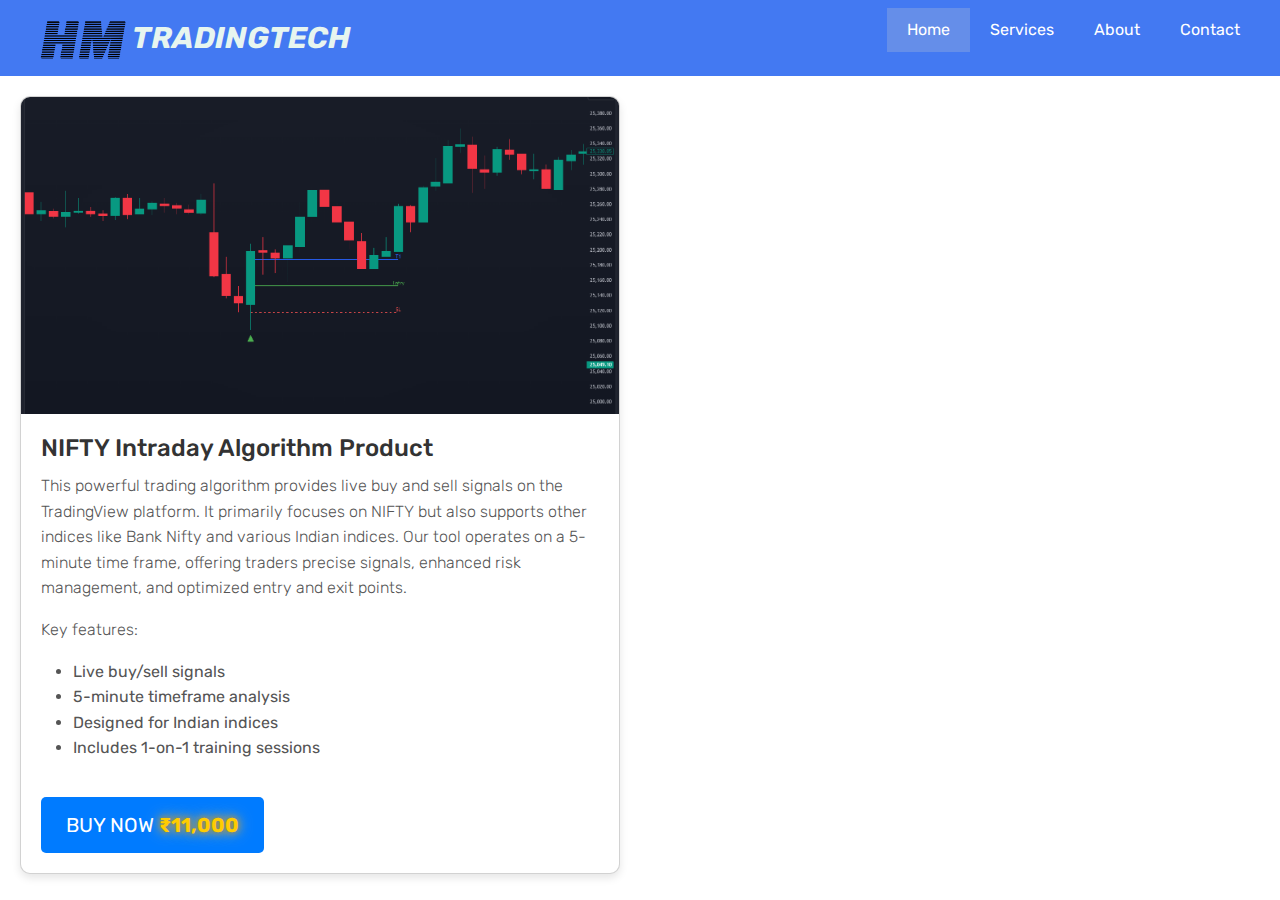
<file: trade tech/Niftyintradayalgo.html>
<!DOCTYPE html>
<html>
    <head>
        <meta charset="utf-8">
        <meta name="viewport" content="width=device-width, initial-scale=1">
        <link rel="preconnect" href="https://fonts.googleapis.com">
<link rel="preconnect" href="https://fonts.gstatic.com" crossorigin>
<link href="https://fonts.googleapis.com/css2?family=Satisfy&display=swap" rel="stylesheet">
        <link rel="preconnect" href="https://fonts.googleapis.com">
<link rel="preconnect" href="https://fonts.gstatic.com" crossorigin>
<link href="https://fonts.googleapis.com/css2?family=Rubik:ital,wght@0,300..900;1,300..900&display=swap" rel="stylesheet">
        <link rel="stylesheet" href="style.css">
        <link href="https://cdn.jsdelivr.net/npm/bootstrap@5.3.3/dist/css/bootstrap.min.css" rel="stylesheet" integrity="sha384-QWTKZyjpPEjISv5WaRU9OFeRpok6YctnYmDr5pNlyT2bRjXh0JMhjY6hW+ALEwIH" crossorigin="anonymous">
        <title>HM TradingTech</title>
        <link rel="icon" href="./favicon.ico" type="image/x-icon" />
        

        <style>
            
            
            .card {
            background-color: #fff;
            box-shadow: 0 4px 8px rgba(0, 0, 0, 0.1);
            border-radius: 10px;
            max-width: 600px;
            overflow: hidden;
            margin: 20px;
        }
        .card img {
            width: 100%;
            height: auto;
        }
        .card-content {
            padding: 20px;
        }
        .card-content h2 {
            font-size: 24px;
            margin-bottom: 10px;
            color: #333;
        }
        .card-content p {
            color: #555;
            line-height: 1.6;
        }
        .card-content ul {
            color: #555;
            line-height: 1.6;
        }
        .card-content .btn {
            display: inline-block;
            padding: 12px 24px;
            background-color: #007bff;
            color: white;
            text-align: center;
            text-decoration: none;
            font-size: 20px;
            border-radius: 5px;
            margin-top: 20px;
            transition: background-color 0.3s ease;
        }
        .card-content .btn:hover {
            background-color: #0056b3;
            font-size: 20px;
            font-weight: bold;
        }
         .card-content .price {
            font-size: 20px;
            margin: 20px 0;
            color: #333;
            font-weight: bold;
        }
        .card-content .like-btn {
            display: inline-block;
            padding: 10px 20px;
            background-color: #28a745;
            color: white;
            text-align: center;
            text-decoration: none;
            font-size: 16px;
            border-radius: 5px;
            margin-left: 10px;
            transition: background-color 0.3s ease;
        }
        .card-content .like-btn:hover {
            background-color: #218838;
        }
        .glow {
            font-size: 20px;
            font-weight: bold;
            color: #ffcc00; /* Change this color as desired */
            text-shadow: 0 0 5px #928550, 0 0 10px #b6a359, 0 0 15px #cebb6f;
        }
        </style>
    </head>
    <body>
      <nav class="navbar">
        <div class="logo">
          <a href="./index.html"> <img src="./LOGO.png" height="40px"> TRADINGTECH</a>
        </div>
        <ul class="nav-items">
          <li><a href="./index.html" class="active">Home</a></li>
          <li class="dropdown">
            <a href="#">Services</a>
            <ul class="dropdown-menu">
              <li><a href="#">Our Algorithms</a></li>
              <li><a href="#">Design Algorithms</a></li>
              <li><a href="#">Trading calculators</a></li>
              <li><a href="#">Stocks Screener</a></li>
              
            </ul>
          </li>
          
          <li><a href="./About.html">About</a></li>
          <li><a href="./Contact.html">Contact</a></li>
        </ul>
        <div class="hamburger" id="hamburger">
          &#9776;
        </div>
      </nav>
      <script>
        const hamburger = document.getElementById('hamburger');
        const navItems = document.querySelector('.nav-items');
        
        hamburger.addEventListener('click', () => {
          navItems.classList.toggle('show');
        });
      </script>
          <div class="card">
            <img src="./nift.png" alt="Product Image">
            <div class="card-content">
                <h2>NIFTY Intraday Algorithm Product</h2>
                <p>This powerful trading algorithm provides live buy and sell signals on the TradingView platform. It primarily focuses on NIFTY but also supports other indices like Bank Nifty and various Indian indices. Our tool operates on a 5-minute time frame, offering traders precise signals, enhanced risk management, and optimized entry and exit points.</p>
                <p>Key features:</p>
                <ul>
                    <li>Live buy/sell signals</li>
                    <li>5-minute timeframe analysis</li>
                    <li>Designed for Indian indices</li>
                    <li>Includes 1-on-1 training sessions</li>
                </ul>
                <a href="./payment.html" class="btn">BUY NOW <span class="glow">₹11,000</span></a>
            </div>
        </div>
  
    

  
    </body>
</html>
</file>
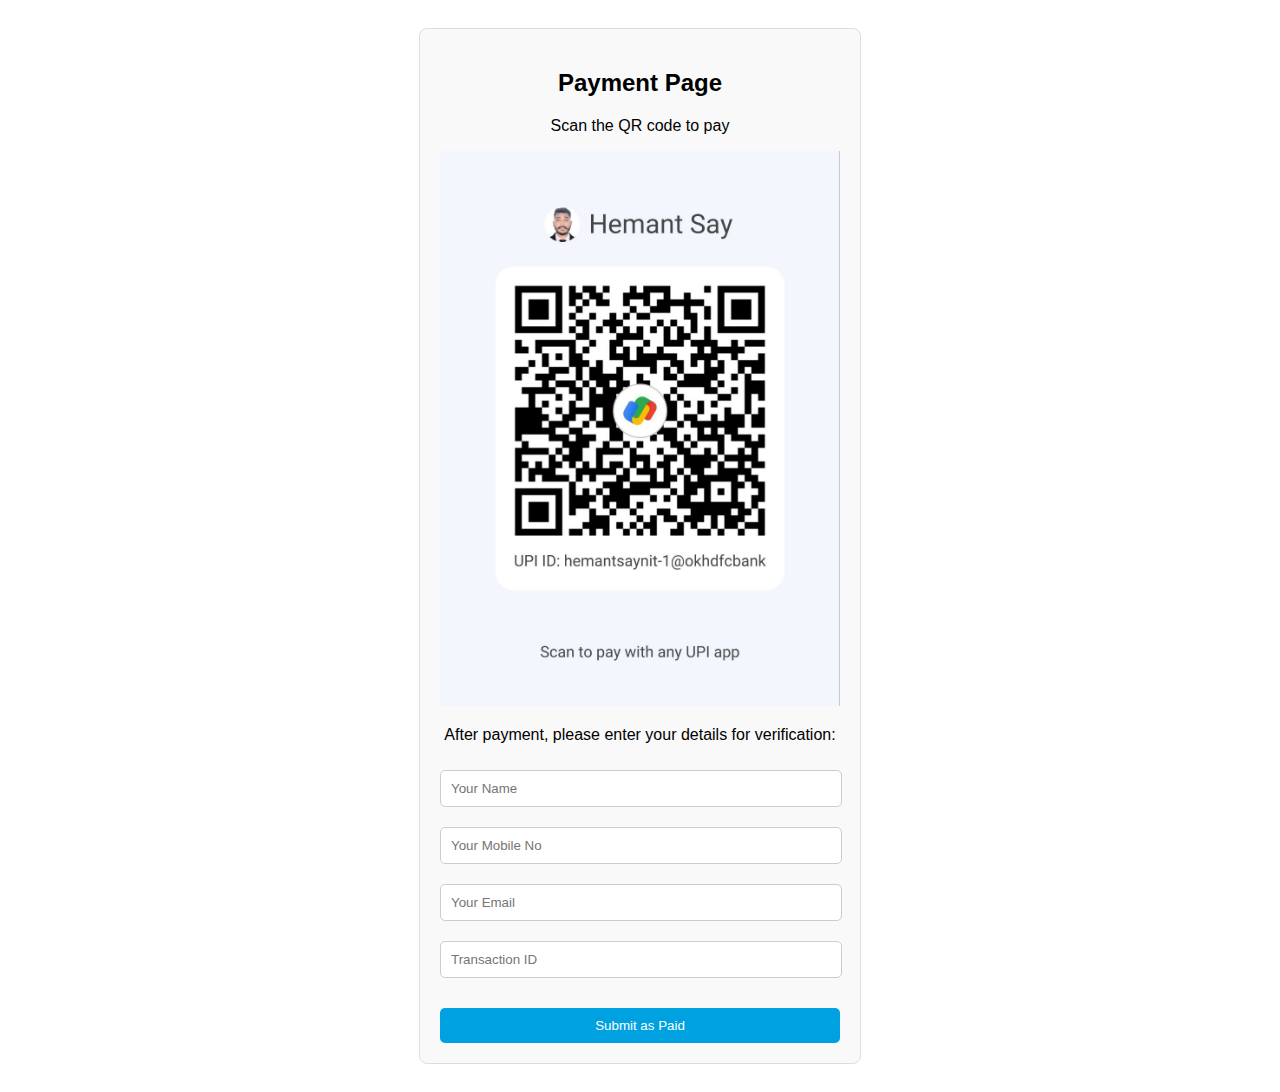
<file: trade tech/p.html>
<!DOCTYPE html>
<html lang="en">
<head>
    <meta charset="UTF-8">
    <meta name="viewport" content="width=device-width, initial-scale=1.0">
    <title>Universal Payment Page</title>
    <style>
        body {
            font-family: Arial, sans-serif;
            padding: 20px;
            text-align: center;
        }
        .container {
            max-width: 400px;
            margin: 0 auto;
            padding: 20px;
            border: 1px solid #ddd;
            border-radius: 8px;
            background-color: #f9f9f9;
        }
        .btn {
            display: block;
            width: 100%;
            padding: 10px;
            background-color: #00A1E0;
            color: white;
            text-align: center;
            text-decoration: none;
            border: none;
            border-radius: 5px;
            cursor: pointer;
            margin-top: 20px;
        }
        .btn:hover {
            background-color: #008BB3;
        }
        input[type="text"], input[type="email"], input[type="tel"] {
            width: calc(100% - 20px);
            padding: 10px;
            margin: 10px 0;
            border: 1px solid #ccc;
            border-radius: 5px;
        }
        .confirmation {
            margin-top: 20px;
            color: green;
            font-weight: bold;
        }
    </style>
</head>
<body>

<div class="container">
    <h2>Payment Page</h2>
    <p>Scan the QR code to pay</p>
    <img src="./qr.jpg" alt="UPI QR Code" style="width: 100%; height: auto;">
    <p>After payment, please enter your details for verification:</p>
    
    <input type="text" id="userName" placeholder="Your Name" required>
    <input type="tel" id="userMobile" placeholder="Your Mobile No" required>
    <input type="email" id="userEmail" placeholder="Your Email" required>
    <input type="text" id="transactionId" placeholder="Transaction ID" required>
    
    <button class="btn" onclick="submitPayment()">Submit as Paid</button>
    
    <div id="confirmationMessage" class="confirmation" style="display: none;"></div>
</div>

<script>
    function submitPayment() {
        var name = document.getElementById('userName').value;
        var mobile = document.getElementById('userMobile').value;
        var email = document.getElementById('userEmail').value;
        var transactionId = document.getElementById('transactionId').value;
        var confirmationMessage = document.getElementById('confirmationMessage');

        if (name && mobile && email && transactionId) {
            // Here you can use fetch or XMLHttpRequest to send the data to your server
            
            // Show confirmation message
            confirmationMessage.style.display = 'block';
            confirmationMessage.innerHTML = 'Payment submitted successfully! We will notify you at ' + email + ' with Transaction ID: ' + transactionId;
            
            // Clear the input fields after submission
            document.getElementById('userName').value = '';
            document.getElementById('userMobile').value = '';
            document.getElementById('userEmail').value = '';
            document.getElementById('transactionId').value = '';
        } else {
            alert('Please fill in all fields.');
        }
    }
</script>

</body>
</html>
</file>
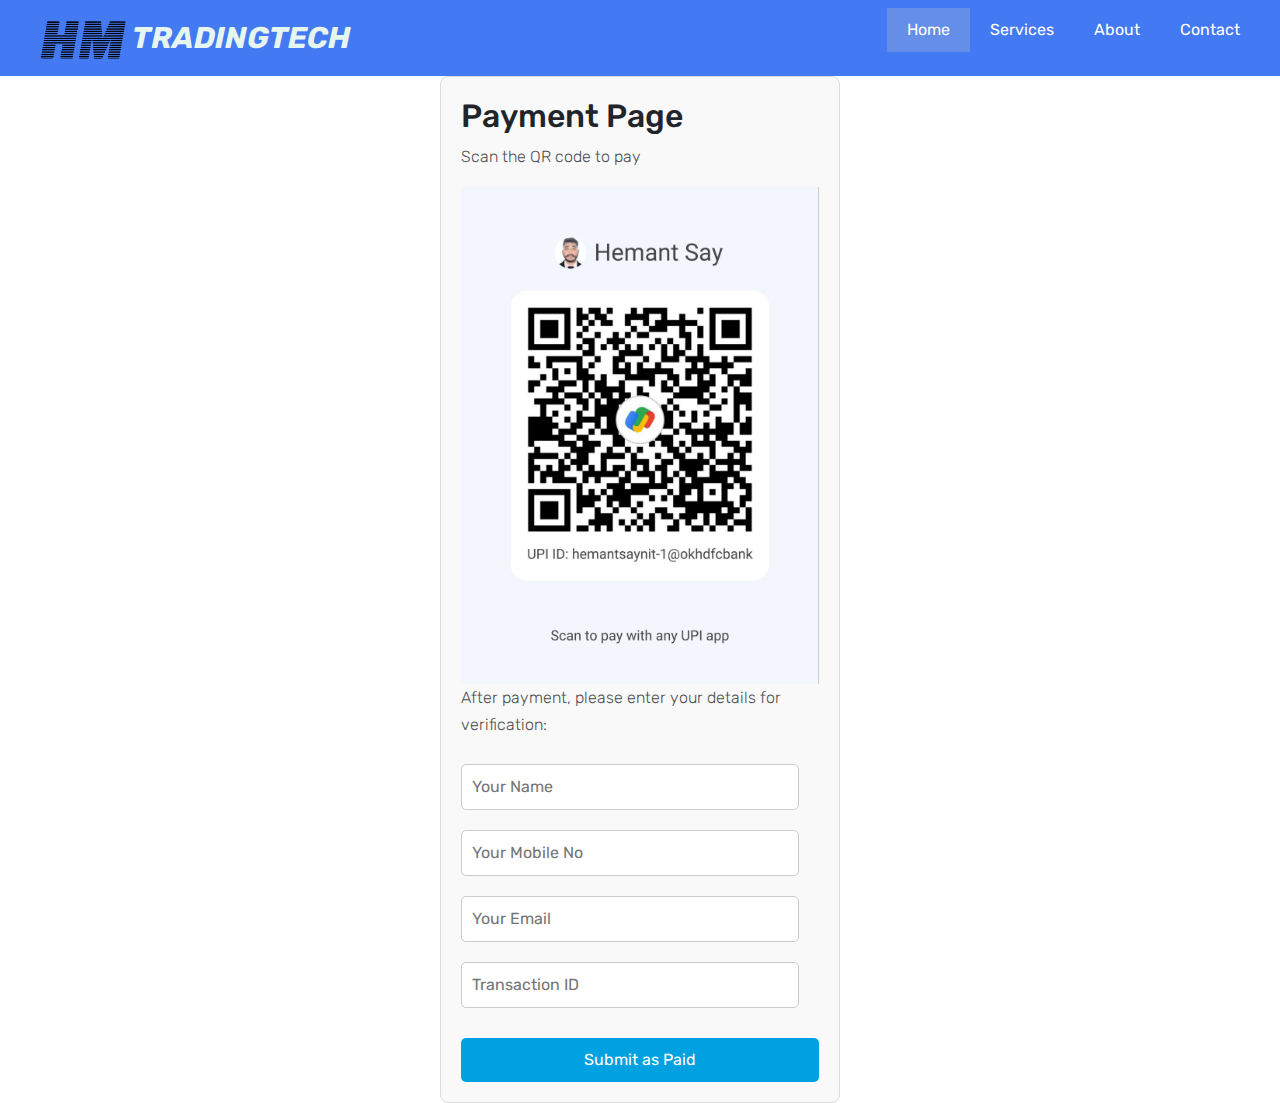
<file: trade tech/payment.html>
<!DOCTYPE html>
<html>
    <head>
        <meta charset="utf-8">
        <meta name="viewport" content="width=device-width, initial-scale=1">
        <link rel="preconnect" href="https://fonts.googleapis.com">
<link rel="preconnect" href="https://fonts.gstatic.com" crossorigin>
<link href="https://fonts.googleapis.com/css2?family=Satisfy&display=swap" rel="stylesheet">
        <link rel="preconnect" href="https://fonts.googleapis.com">
<link rel="preconnect" href="https://fonts.gstatic.com" crossorigin>
<link href="https://fonts.googleapis.com/css2?family=Rubik:ital,wght@0,300..900;1,300..900&display=swap" rel="stylesheet">
        <link rel="stylesheet" href="style.css">
        <link href="https://cdn.jsdelivr.net/npm/bootstrap@5.3.3/dist/css/bootstrap.min.css" rel="stylesheet" integrity="sha384-QWTKZyjpPEjISv5WaRU9OFeRpok6YctnYmDr5pNlyT2bRjXh0JMhjY6hW+ALEwIH" crossorigin="anonymous">
        <title>HM TradingTech</title>
        <link rel="icon" href="./favicon.ico" type="image/x-icon" />
        

        <style>
            
            
        
            .container {
            max-width: 400px;
            margin: 0 auto;
            padding: 20px;
            border: 1px solid #ddd;
            border-radius: 8px;
            background-color: #f9f9f9;
        }
        .btn {
            display: block;
            width: 100%;
            padding: 10px;
            background-color: #00A1E0;
            color: white;
            text-align: center;
            text-decoration: none;
            border: none;
            border-radius: 5px;
            cursor: pointer;
            margin-top: 20px;
        }
        .btn:hover {
            background-color: #008BB3;
        }
        input[type="text"], input[type="email"], input[type="tel"] {
            width: calc(100% - 20px);
            padding: 10px;
            margin: 10px 0;
            border: 1px solid #ccc;
            border-radius: 5px;
        }
        .confirmation {
            margin-top: 20px;
            color: green;
            font-weight: bold;
        </style>
    </head>
    <body>
      <nav class="navbar">
        <div class="logo">
          <a href="./index.html"> <img src="./LOGO.png" height="40px"> TRADINGTECH</a>
        </div>
        <ul class="nav-items">
          <li><a href="./index.html" class="active">Home</a></li>
          <li class="dropdown">
            <a href="#">Services</a>
            <ul class="dropdown-menu">
              <li><a href="#">Our Algorithms</a></li>
              <li><a href="#">Design Algorithms</a></li>
              <li><a href="#">Trading calculators</a></li>
              <li><a href="#">Stocks Screener</a></li>
              
            </ul>
          </li>
          
          <li><a href="./About.html">About</a></li>
          <li><a href="./Contact.html">Contact</a></li>
        </ul>
        <div class="hamburger" id="hamburger">
          &#9776;
        </div>
      </nav>
      <script>
        const hamburger = document.getElementById('hamburger');
        const navItems = document.querySelector('.nav-items');
        
        hamburger.addEventListener('click', () => {
          navItems.classList.toggle('show');
        });
      </script>
          
          <div class="container">
            <h2>Payment Page</h2>
            <p>Scan the QR code to pay</p>
            <img src="./qr.jpg" alt="UPI QR Code" style="width: 100%; height: auto;">
            <p>After payment, please enter your details for verification:</p>
            
            <input type="text" id="userName" placeholder="Your Name" required>
            <input type="tel" id="userMobile" placeholder="Your Mobile No" required>
            <input type="email" id="userEmail" placeholder="Your Email" required>
            <input type="text" id="transactionId" placeholder="Transaction ID" required>
            
            <button class="btn" onclick="submitPayment()">Submit as Paid</button>
            
            <div id="confirmationMessage" class="confirmation" style="display: none;"></div>
        </div>
        
        <script>
            function submitPayment() {
                var name = document.getElementById('userName').value;
                var mobile = document.getElementById('userMobile').value;
                var email = document.getElementById('userEmail').value;
                var transactionId = document.getElementById('transactionId').value;
                var confirmationMessage = document.getElementById('confirmationMessage');
        
                if (name && mobile && email && transactionId) {
                    // Here you can use fetch or XMLHttpRequest to send the data to your server
                    
                    // Show confirmation message
                    confirmationMessage.style.display = 'block';
                    confirmationMessage.innerHTML = 'Payment submitted successfully! We will notify you at ' + email + ' with Transaction ID: ' + transactionId;
                    
                    // Clear the input fields after submission
                    document.getElementById('userName').value = '';
                    document.getElementById('userMobile').value = '';
                    document.getElementById('userEmail').value = '';
                    document.getElementById('transactionId').value = '';
                } else {
                    alert('Please fill in all fields.');
                }
            }
        </script>


  
    </body>
</html>
</file>
<file: trade tech/style.css>
* {
    margin: 0;
    padding: 0;
    box-sizing: border-box;
  }
  
  body {
    font-family: "Rubik", sans-serif !important;
  font-optical-sizing: auto;
 

  }
  
  .navbar {
    display: flex;
    justify-content: space-between;
    align-items: center;
    background-color: #4379F2 !important;
    padding: 10px 20px;
  }
  
  .logo a {
    color: rgb(231, 245, 239);
    text-decoration: none;
    padding-left: 40px;
    font-size: 30px;
    font-weight: bold;
  font-style: italic;
  }
  
  .nav-items {
    list-style: none;
    display: flex;
    align-items: center;
    padding-right: 20px;
    
  }
  
  .nav-items li {
    position: relative;
  }
  
  .nav-items li a {
    color: rgb(255, 255, 255);
    text-decoration: none;
    padding: 10px 20px;
    display: block;
    
  }
  
  .nav-items li a:hover {
    background-color: #555;
  }
  
  .dropdown-menu {
    position: absolute;
    top: 100%;
    left: 0;
    background-color: #333 ;
    display: none;
    list-style: none;
 
  }
  
  .dropdown-menu li a {
    padding: 10px;
    white-space: nowrap;
    background-color: #4379F2 !important;
  }
  
  .dropdown:hover .dropdown-menu {
    display: block;
  }
  
  .hamburger {
    display: none;
    font-size: 30px;
    color: white;
    cursor: pointer;
    padding-right: 20px;
  }
  
  @media (max-width: 768px) {
    .nav-items {
      flex-direction: column;
      background-color: #333;
      position: absolute;
      top: 60px;
      right: 0;
      width: 100%;
      height: 100vh;
      display: none;
    }
  
    .nav-items li {
      width: 100%;
      text-align: center;
    }
  
    .nav-items.show {
      display: flex;
    }
  
    .hamburger {
      display: block;
    }
  }


/* Active link styling */
.nav-items li a.active {
    background-color: #658ee9 !important; /* Set a different background color for the active link */
    
    
  }
  
  /* Hover effect for all links */
  .nav-items li a:hover {
    background-color: #555;
    
  }

  
* {
    box-sizing: border-box;
    padding: 0;
    margin: 0;
  }
  
  :root {
    --purple: hsl(240, 80%, 89%);
    --pink: hsl(0, 59%, 94%);
    --light-bg: hsl(204, 37%, 92%);
    --light-gray-bg: hsl(0, 0%, 94%);
    --white: hsl(0, 0%, 100%);
    --dark: hsl(0, 0%, 7%);
    --text-gray: hsl(0, 0%, 30%);
  }
  
  body {
    background: var(--light-bg);
    font-family: "Space Grotesk", sans-serif;
    color: var(--dark);
  }
  
  h3 {
    font-size: 1.5em;
    font-weight: 700;
  }
  
  p {
    font-size: 1em;
    line-height: 1.7;
    font-weight: 300;
    color: var(--text-gray);
  }
  
  .description {
    white-space: wrap;
  }
  
  a {
    text-decoration: none;
    color: inherit;
  }
  
  .wrap {
    display: flex;
    justify-content: space-between;
    align-items: stretch;
    width: 100%;
    gap: 24px;
    padding: 24px;
    flex-wrap: wrap;
  }
  
  .box {
    display: flex;
    flex-direction: column;
    flex-basis: 100%;
    position: relative;
    padding: 24px;
    background: #c5dabc28;
    border-radius: 5px;
  }
  
  .box-top {
    display: flex;
    flex-direction: column;
    position: relative;
    gap: 12px;
    margin-bottom: 36px;
  }
  
  .box-image {
    width: 100%;
    height: 360px;
    object-fit: cover;
    object-position: 50% 20%;
    
  }
  
  .title-flex {
    display: flex;
    justify-content: space-between;
    align-items: center;
  }
  
  .box-title {
    border-left: 3px solid var(--purple);
    padding-left: 12px;
  }
  
  
  
  .button {
    display: block;
    justify-content: center;
    align-items: center;
    text-align: center;
    margin-top: auto;
    padding: 16px;
    color: #000;
    background: transparent;
    box-shadow: 0px 0px 0px 1px black inset;
    transition: background 0.4s ease;
    text-decoration: none;
  }
  
  .button:hover {
    background: var(--purple);
  }
  
  .fill-one {
    background: var(--light-bg);
  }
  
  .fill-two {
    background: var(--pink);
  }
  
  /* RESPONSIVE QUERIES */
  
  @media (min-width: 320px) {
    .title-flex {
      display: flex;
      flex-direction: column;
      justify-content: flex-start;
      align-items: start;
    }
    .user-follow-info {
      margin-top: 6px;
    }
  }
  
  @media (min-width: 460px) {
    .title-flex {
      display: flex;
      flex-direction: row;
      justify-content: space-between;
      align-items: start;
    }
    .user-follow-info {
      margin-top: 6px;
    }
  }
  
  @media (min-width: 640px) {
    .box {
      flex-basis: calc(50% - 12px);
    }* {
        margin: 0;
        padding: 0;
        box-sizing: border-box;
      }
      
      body {
        font-family: "Rubik", sans-serif !important;
      font-optical-sizing: auto;
    
      }
      
      .navbar {
        display: flex;
        justify-content: space-between;
        align-items: center;
        background-color: #539b6e;
        padding: 10px 20px;
      }
      
      .logo a {
        color: rgb(231, 245, 239);
        text-decoration: none;
        padding-left: 40px;
        font-size: 30px;
        font-weight: bold;
      font-style: italic;
      }
      
      .nav-items {
        list-style: none;
        display: flex;
        align-items: center;
        padding-right: 20px;
        
      }
      
      .nav-items li {
        position: relative;
      }
      
      .nav-items li a {
        color: rgb(255, 255, 255);
        text-decoration: none;
        padding: 10px 20px;
        display: block;
        
      }
      
      .nav-items li a:hover {
        background-color: #555;
      }
      
      .dropdown-menu {
        position: absolute;
        top: 100%;
        left: 0;
        background-color: #333 ;
        display: none;
        list-style: none;
     
      }
      
      .dropdown-menu li a {
        padding: 10px;
        white-space: nowrap;
        background-color: #3b8158;
      }
      
      .dropdown:hover .dropdown-menu {
        display: block;
      }
      
      .hamburger {
        display: none;
        font-size: 30px;
        color: white;
        cursor: pointer;
        padding-right: 20px;
      }
      
      @media (max-width: 768px) {
        .nav-items {
          flex-direction: column;
          background-color: #333;
          position: absolute;
          top: 60px;
          right: 0;
          width: 100%;
          height: 100vh;
          display: none;
        }
      
        .nav-items li {
          width: 100%;
          text-align: center;
        }
      
        .nav-items.show {
          display: flex;
        }
      
        .hamburger {
          display: block;
        }
      }
    
    
    /* Active link styling */
    .nav-items li a.active {
        background-color: #589476; /* Set a different background color for the active link */
        
        
      }
      
      /* Hover effect for all links */
      .nav-items li a:hover {
        background-color: #555;
        
      }
      
      /* Style for tagline section */
    .tagline-section {
      text-align: center;
      padding: 40px 20px; /* Adds spacing around the tagline */
      background-color: #f3f3f346; /* Optional: background color for contrast */
    }
    
    .tagline-section h1 {
      font-size: 2.5em; /* Adjust font size for tagline */
      color: #3c4642; /* Change the text color */
      font-weight: 600; /* Makes the text slightly bold */
      margin: 0;
      letter-spacing: 1px; /* Adds some spacing between letters */
      font-family: "Satisfy", cursive;
    }
    
    @media (max-width: 768px) {
      .tagline-section h1 {
          font-size: 1.8em; /* Adjust font size for smaller screens */
      }
    }
    
    * {
      box-sizing: border-box;
      padding: 0;
      margin: 0;
    }
    
    :root {
      --purple: hsl(240, 80%, 89%);
      --pink: hsl(0, 59%, 94%);
      --light-bg: hsl(204, 37%, 92%);
      --light-gray-bg: hsl(0, 0%, 94%);
      --white: hsl(0, 0%, 100%);
      --dark: hsl(0, 0%, 7%);
      --text-gray: hsl(0, 0%, 30%);
    }
    
    body {
      background: var(--light-bg);
      font-family: "Space Grotesk", sans-serif;
      color: var(--dark);
    }
    
    h3 {
      font-size: 1.5em;
      font-weight: 700;
    }
    
    p {
      font-size: 1em;
      line-height: 1.7;
      font-weight: 300;
      color: var(--text-gray);
    }
    
    .description {
      white-space: wrap;
    }
    
    a {
      text-decoration: none;
      color: inherit;
    }
    
    .wrap {
      display: flex;
      justify-content: space-between;
      align-items: stretch;
      width: 100%;
      gap: 24px;
      padding: 24px;
      flex-wrap: wrap;
    }
    
    .box {
      display: flex;
      flex-direction: column;
      flex-basis: 100%;
      position: relative;
      padding: 24px;
      background: #c5dabc1f;
      border-radius: 5px;
    }
    
    .box-top {
      display: flex;
      flex-direction: column;
      position: relative;
      gap: 12px;
      margin-bottom: 36px;
    }
    
    .box-image {
      width: 100%;
      height: 360px;
      object-fit: cover;
      object-position: 50% 20%;
      
    }
    
    .title-flex {
      display: flex;
      justify-content: space-between;
      align-items: center;
    }
    
    .box-title {
      border-left: 3px solid var(--purple);
      padding-left: 12px;
    }
    
    
    
    .button {
      display: block;
      justify-content: center;
      align-items: center;
      text-align: center;
      margin-top: auto;
      padding: 16px;
      color: #000;
      background: transparent;
      box-shadow: 0px 0px 0px 1px black inset;
      transition: background 0.4s ease;
      text-decoration: none;
    }
    
    .button:hover {
      background: var(--purple);
    }
    
    .fill-one {
      background: var(--light-bg);
    }
    
    .fill-two {
      background: var(--pink);
    }
    
    /* RESPONSIVE QUERIES */
    
    @media (min-width: 320px) {
      .title-flex {
        display: flex;
        flex-direction: column;
        justify-content: flex-start;
        align-items: start;
      }
      .user-follow-info {
        margin-top: 6px;
      }
    }
    
    @media (min-width: 460px) {
      .title-flex {
        display: flex;
        flex-direction: row;
        justify-content: space-between;
        align-items: start;
      }
      .user-follow-info {
        margin-top: 6px;
      }
    }
    
    @media (min-width: 640px) {
      .box {
        flex-basis: calc(50% - 12px);
      }
      .title-flex {
        display: flex;
        flex-direction: column;
        justify-content: flex-start;
        align-items: start;
      }
      .user-follow-info {
        margin-top: 6px;
      }
    }
    
    @media (min-width: 840px) {
      .title-flex {
        display: flex;
        flex-direction: row;
        justify-content: space-between;
        align-items: start;
      }
      .user-follow-info {
        margin-top: 6px;
      }
    }
    
    @media (min-width: 1024px) {
      .box {
        flex-basis: calc(33.3% - 16px);
      }
      .title-flex {
        display: flex;
        flex-direction: column;
        justify-content: flex-start;
        align-items: start;
      }
      .user-follow-info {
        margin-top: 6px;
      }
    }
    
    @media (min-width: 1100px) {
      .box {
        flex-basis: calc(25% - 18px);
      }
    }
    
    footer {
      background-color: #4379F2; 
      color: #ffffff; /* White text color */
      color: #ffffff;
      text-align: center;
      padding: 20px 0;
      font-weight: bold;
      width: 100%;
      position: relative; /* This avoids it from overlapping content */
      bottom: 0;
    }
    
    
    
    
    
    
    
    
    .aboutus{
      font-size: 2.5em; /* Adjust font size for tagline */
      color: #3c4642; /* Change the text color */
      font-weight: 600; /* Makes the text slightly bold */
      margin: 0;
      letter-spacing: 1px; /* Adds some spacing between letters */
      font-family: "Satisfy", cursive;
      text-align: center;
      padding-top: 20px;
    }
    
    .aboutp{
      display: flex;
      flex-direction: column;
      padding-left: 100px;
      padding-right: 100px;
      gap: 10px;
      align-items: center;
      display: flex;
      flex-direction: column;
      flex-basis: 100%;
      position: relative;
      padding: 24px;
      background: #c5dabc1f;
      border-radius: 5px;
    
    }
    
    /* Client Logos Section */
    .client-logos {
      padding: 20px 0;
      background-color: #f9f9f9; /* Optional: Background color */
    }
    
    /* Logos container with overflow hidden */
    .logos-container {
      overflow: hidden;
      width: 100%;
      position: relative;
    }
    
    /* Logos slide for animation */
    .logos-slide {
      display: flex;
      width: calc(100px * 18); /* Adjust based on total logos */
      animation: scroll 30s linear infinite;
    }
    
    .logos-slide img {
      width: 100px;
      height: 100px;
      margin: 0 15px; /* Space between logos */
      filter: grayscale(100%); /* Greyscale by default */
      transition: filter 0.3s ease; /* Smooth transition on hover */
    }
    
    /* Hover effect to remove greyscale */
    .logos-slide img:hover {
      filter: grayscale(0%); /* Removes greyscale on hover */
    }
    
    /* Keyframes for continuous scroll */
    @keyframes scroll {
      0% {
        transform: translateX(0);
      }
      100% {
        transform: translateX(-50%);
      }
    }
    
    
    .title-flex {
      display: flex;
      flex-direction: column;
      justify-content: flex-start;
      align-items: start;
    }
    .user-follow-info {
      margin-top: 6px;
    }
  }
  
  @media (min-width: 840px) {
    .title-flex {
      display: flex;
      flex-direction: row;
      justify-content: space-between;
      align-items: start;
    }
    .user-follow-info {
      margin-top: 6px;
    }
  }
  
  @media (min-width: 1024px) {
    .box {
      flex-basis: calc(33.3% - 16px);
    }
    .title-flex {
      display: flex;
      flex-direction: column;
      justify-content: flex-start;
      align-items: start;
    }
    .user-follow-info {
      margin-top: 6px;
    }
  }
  
  @media (min-width: 1100px) {
    .box {
      flex-basis: calc(25% - 18px);
    }
  }
</file>
<file: style.css>
* {
    margin: 0;
    padding: 0;
    box-sizing: border-box;
  }
  
  body {
    font-family: "Rubik", sans-serif !important;
  font-optical-sizing: auto;

  }
  
  .navbar {
    display: flex;
    justify-content: space-between;
    align-items: center;
    background-color: #4379F2;
    padding: 10px 20px;
  }
  
  .logo a {
    color: rgb(231, 245, 239);
    text-decoration: none;
    padding-left: 40px;
    font-size: 30px;
    font-weight: bold;
  font-style: italic;
  }
  
  .nav-items {
    list-style: none;
    display: flex;
    align-items: center;
    padding-right: 20px;
    
  }
  
  .nav-items li {
    position: relative;
  }
  
  .nav-items li a {
    color: rgb(255, 255, 255);
    text-decoration: none;
    padding: 10px 20px;
    display: block;
    
  }
  
  .nav-items li a:hover {
    background-color: #555;
  }
  
  .dropdown-menu {
    position: absolute;
    top: 100%;
    left: 0;
    background-color: #333 ;
    display: none;
    list-style: none;
 
  }
  
  .dropdown-menu li a {
    padding: 10px;
    white-space: nowrap;
    background-color: #4379F2;
  }
  
  .dropdown:hover .dropdown-menu {
    display: block;
  }
  
  .hamburger {
    display: none;
    font-size: 30px;
    color: white;
    cursor: pointer;
    padding-right: 20px;
  }
  
  @media (max-width: 768px) {
    .nav-items {
      flex-direction: column;
      background-color: #333;
      position: absolute;
      top: 60px;
      right: 0;
      width: 100%;
      height: 100vh;
      display: none;
    }
  
    .nav-items li {
      width: 100%;
      text-align: center;
    }
  
    .nav-items.show {
      display: flex;
    }
  
    .hamburger {
      display: block;
    }
  }


/* Active link styling */
.nav-items li a.active {
    background-color: #608be7; /* Set a different background color for the active link */
    
    
  }
  
  /* Hover effect for all links */
  .nav-items li a:hover {
    background-color: #555;
    
  }
  
  /* Style for tagline section */
.tagline-section {
  text-align: center;
  padding: 40px 20px; /* Adds spacing around the tagline */
  background-color: #f3f3f346; /* Optional: background color for contrast */
}

.tagline-section h1 {
  font-size: 2.5em; /* Adjust font size for tagline */
  color: #3c4642; /* Change the text color */
  font-weight: 600; /* Makes the text slightly bold */
  margin: 0;
  letter-spacing: 1px; /* Adds some spacing between letters */
  font-family: "Satisfy", cursive;
}

@media (max-width: 768px) {
  .tagline-section h1 {
      font-size: 1.8em; /* Adjust font size for smaller screens */
  }
}

* {
  box-sizing: border-box;
  padding: 0;
  margin: 0;
}

:root {
  --purple: hsl(240, 80%, 89%);
  --pink: hsl(0, 59%, 94%);
  --light-bg: hsl(204, 37%, 92%);
  --light-gray-bg: hsl(0, 0%, 94%);
  --white: hsl(0, 0%, 100%);
  --dark: hsl(0, 0%, 7%);
  --text-gray: hsl(0, 0%, 30%);
}

body {
  background: var(--light-bg);
  font-family: "Space Grotesk", sans-serif;
  color: var(--dark);
}

h3 {
  font-size: 1.5em;
  font-weight: 700;
}

p {
  font-size: 1em;
  line-height: 1.7;
  font-weight: 300;
  color: var(--text-gray);
}

.description {
  white-space: wrap;
}

a {
  text-decoration: none;
  color: inherit;
}

.wrap {
  display: flex;
  justify-content: space-between;
  align-items: stretch;
  width: 100%;
  gap: 24px;
  padding: 24px;
  flex-wrap: wrap;
}

.box {
  display: flex;
  flex-direction: column;
  flex-basis: 100%;
  position: relative;
  padding: 24px;
  background: #c5dabc1f;
  border-radius: 5px;
}

.box-top {
  display: flex;
  flex-direction: column;
  position: relative;
  gap: 12px;
  margin-bottom: 36px;
}

.box-image {
  width: 100%;
  height: 360px;
  object-fit: cover;
  object-position: 50% 20%;
  
}

.title-flex {
  display: flex;
  justify-content: space-between;
  align-items: center;
}

.box-title {
  border-left: 3px solid var(--purple);
  padding-left: 12px;
}



.button {
  display: block;
  justify-content: center;
  align-items: center;
  text-align: center;
  margin-top: auto;
  padding: 16px;
  color: #000;
  background: transparent;
  box-shadow: 0px 0px 0px 1px black inset;
  transition: background 0.4s ease;
  text-decoration: none;
}

.button:hover {
  background: var(--purple);
}

.fill-one {
  background: var(--light-bg);
}

.fill-two {
  background: var(--pink);
}

/* RESPONSIVE QUERIES */

@media (min-width: 320px) {
  .title-flex {
    display: flex;
    flex-direction: column;
    justify-content: flex-start;
    align-items: start;
  }
  .user-follow-info {
    margin-top: 6px;
  }
}

@media (min-width: 460px) {
  .title-flex {
    display: flex;
    flex-direction: row;
    justify-content: space-between;
    align-items: start;
  }
  .user-follow-info {
    margin-top: 6px;
  }
}

@media (min-width: 640px) {
  .box {
    flex-basis: calc(50% - 12px);
  }
  .title-flex {
    display: flex;
    flex-direction: column;
    justify-content: flex-start;
    align-items: start;
  }
  .user-follow-info {
    margin-top: 6px;
  }
}

@media (min-width: 840px) {
  .title-flex {
    display: flex;
    flex-direction: row;
    justify-content: space-between;
    align-items: start;
  }
  .user-follow-info {
    margin-top: 6px;
  }
}

@media (min-width: 1024px) {
  .box {
    flex-basis: calc(33.3% - 16px);
  }
  .title-flex {
    display: flex;
    flex-direction: column;
    justify-content: flex-start;
    align-items: start;
  }
  .user-follow-info {
    margin-top: 6px;
  }
}

@media (min-width: 1100px) {
  .box {
    flex-basis: calc(25% - 18px);
  }
}

footer {
  background-color: #4379F2; 
    color: #ffffff; /* White text color */
    color: #ffffff;
    text-align: center;
    padding: 20px 0;
    font-weight: bold;
    width: 100%;
    position: relative; /* This avoids it from overlapping content */
    bottom: 0;
}








.aboutus{
  font-size: 2.5em; /* Adjust font size for tagline */
  color: #3c4642; /* Change the text color */
  font-weight: 600; /* Makes the text slightly bold */
  margin: 0;
  letter-spacing: 1px; /* Adds some spacing between letters */
  font-family: "Satisfy", cursive;
  text-align: center;
  padding-top: 20px;
}

.aboutp{
  display: flex;
  flex-direction: column;
  padding-left: 100px;
  padding-right: 100px;
  gap: 10px;
  align-items: center;
  display: flex;
  flex-direction: column;
  flex-basis: 100%;
  position: relative;
  padding: 24px;
  background: #c5dabc1f;
  border-radius: 5px;

}

/* Client Logos Section */
.client-logos {
  padding: 20px 0;
  background-color: #f9f9f9; /* Optional: Background color */
}

/* Logos container with overflow hidden */
.logos-container {
  overflow: hidden;
  width: 100%;
  position: relative;
}

/* Logos slide for animation */
.logos-slide {
  display: flex;
  width: calc(100px * 18); /* Adjust based on total logos */
  animation: scroll 30s linear infinite;
}

.logos-slide img {
  width: 100px;
  height: 100px;
  margin: 0 15px; /* Space between logos */
  filter: grayscale(100%); /* Greyscale by default */
  transition: filter 0.3s ease; /* Smooth transition on hover */
}

/* Hover effect to remove greyscale */
.logos-slide img:hover {
  filter: grayscale(0%); /* Removes greyscale on hover */
}

/* Keyframes for continuous scroll */
@keyframes scroll {
  0% {
    transform: translateX(0);
  }
  100% {
    transform: translateX(-50%);
  }
}

.hero-products {
  padding: 20px;
  background-color: #f8f9fa; /* Light background for visibility */
  margin-top: 20px;
  position: relative; /* Allows absolute positioning of the marquee effect */
  overflow: hidden; /* Hides overflow from the marquee effect */
}

.hero-product {
  display: flex;
  align-items: center;
  margin-bottom: 10px;
  animation: marquee 20s linear infinite; /* Marquee effect */
}

.hero-product-image {
  width: 170px;
  height: 170px;
  object-fit: cover;
  margin-right: 15px;
}

.hero-product-info {
  flex: 1;
}

.button {
  padding: 5px 10px; /* General button size */
}

.small-button {
  padding: 3px 6px; /* Smaller padding for the button */
  font-size: 12px; /* Smaller font size */
  width: auto; /* Adjust width to fit text */
  display: inline-block; /* Allows for width adjustment */
  text-align: center; /* Center text */
}

@keyframes marquee {
  0% { transform: translateX(100%); }
  100% { transform: translateX(-100%); }
}

@keyframes glow {
  0% {
      text-shadow: 0 0 1px #ff00ff, 0 0 1px #6e2e6e, 0 0 1px #ff00ff;
      color: #ff00ff; /* Start color */
  }
  50% {
      text-shadow: 0 0 1px #00ffff, 0 0 1px #00ffff, 0 0 1px #00ffff;
      color: #00ffff; /* Mid color */
  }
  100% {
      text-shadow: 0 0 1px #ff00ff, 0 0 1px #ff00ff, 0 0 1px #ff00ff;
      color: #ff00ff; /* End color */
  }
}

.hero-products h2 {
  animation: glow 10s infinite; /* Apply the glowing animation */
  font-size: 2em; /* Adjust font size as needed */
  text-align: center; /* Center the text */
}
</file>
